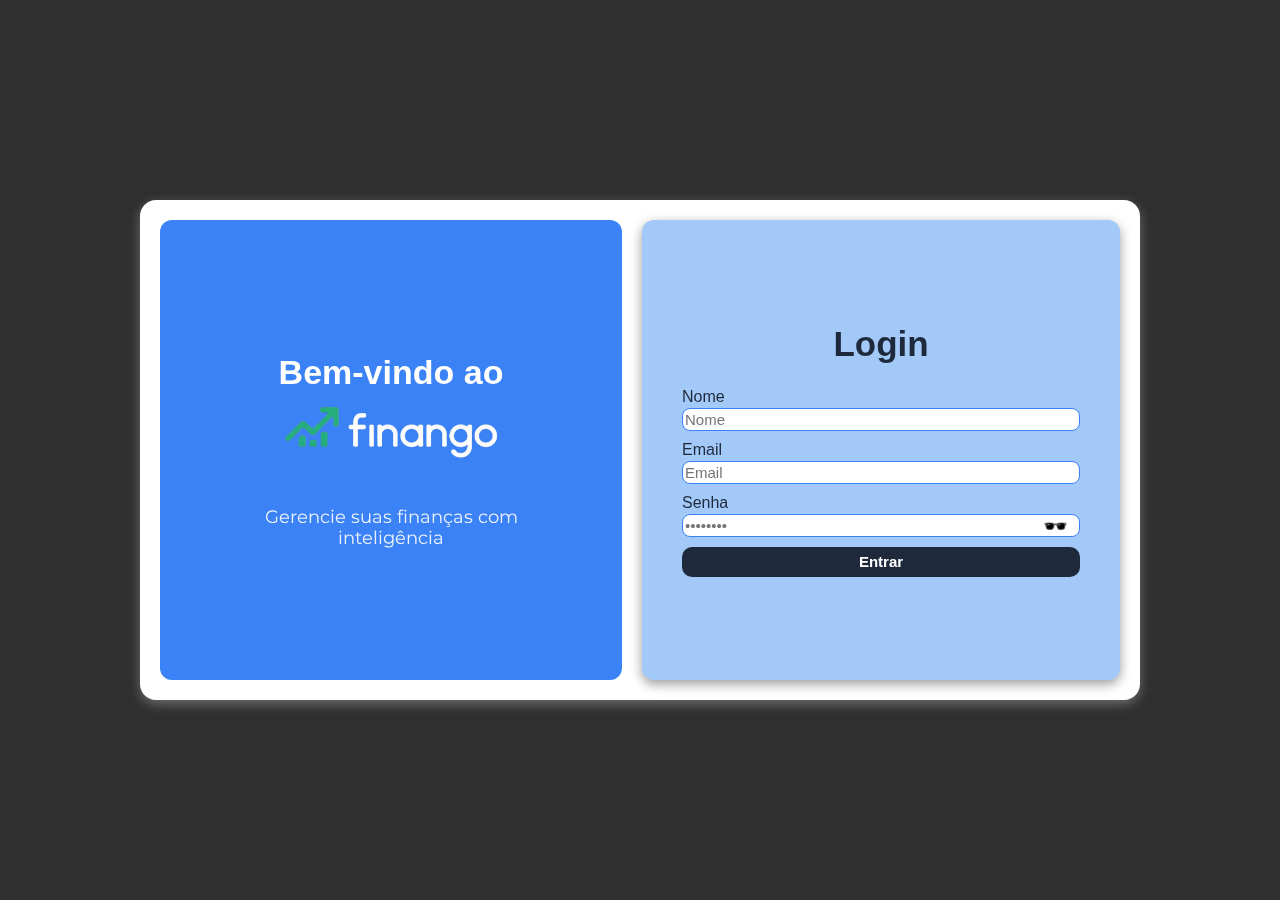
<file: index.html>
<!DOCTYPE html>
<html lang="pt-BR">
<head>
  <meta charset="UTF-8">
  <meta name="viewport" content="width=device-width, initial-scale=1.0">
  <link rel="stylesheet" href="css/style.css">

  <link href="https://cdn.jsdelivr.net/npm/aos@2.3.4/dist/aos.css" rel="stylesheet" />
  
  <link rel="preconnect" href="https://fonts.googleapis.com">
<link rel="preconnect" href="https://fonts.gstatic.com" crossorigin>
<link href="https://fonts.googleapis.com/css2?family=Montserrat&display=swap" rel="stylesheet">

  <title>Login | finango</title>
  
</head>
<body>
  <div class="container" data-aos="zoom-in" data-aos-duration="1500">
    <div class="painel">
      <h1>Bem-vindo ao <span><img src="assets/finango - logo.png" alt="" class="logo"></span></h1>
      <p>Gerencie suas finanças com inteligência</p>
    </div>

    <div class="login-form">
      <h2>Login</h2>
      <form id="loginForm">
        <label for="name">Nome</label>
        <input type="text" id="name" placeholder="Nome" required>

        <label for="email">Email</label>
        <input type="email" id="email" placeholder="Email" required>

        <label for="password">Senha</label>
        <div class="password-container">
          <input type="password" id="password" placeholder="••••••••" required>
          <span id="togglePassword" onclick="passwordVisibility()">🕶️</span>
        </div>

        <button type="submit" id="btn-login">Entrar</button>
      </form>
    </div>
  </div>

  <script src="js/script.js"></script>
  <script src="https://cdn.jsdelivr.net/npm/aos@2.3.4/dist/aos.js"></script>
<script>
  AOS.init();
</script>
</body>

</html>
</file>
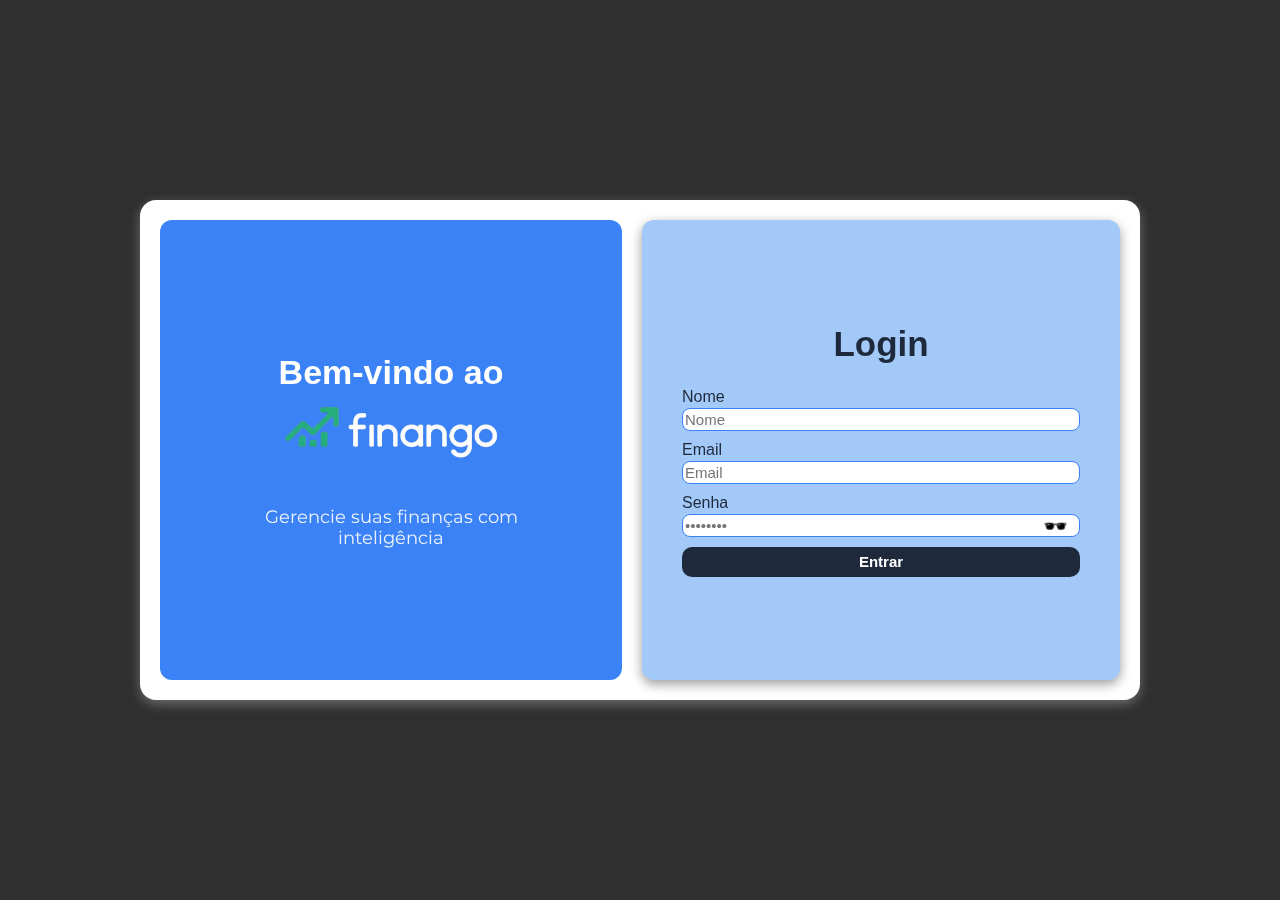
<file: educfinanceira.html>
<!DOCTYPE html>
<html lang="en">
<head>
  <meta charset="UTF-8">
  <meta name="viewport" content="width=device-width, initial-scale=1.0">

  <link rel="stylesheet" href="css/educfinanceira.css">

  <link rel="preconnect" href="https://fonts.googleapis.com">
<link rel="preconnect" href="https://fonts.gstatic.com" crossorigin>
<link href="https://fonts.googleapis.com/css2?family=Montserrat&display=swap" rel="stylesheet">

  <link href="https://cdn.jsdelivr.net/npm/aos@2.3.4/dist/aos.css" rel="stylesheet" />

  <title>Educ. Financeira | finango</title>
</head>
<body>
  <header data-aos="fade-down" data-aos-duration="1300">
    <h1>Educação Financeira</h1>

    <button class="voltar-inicio" id="voltarInicio">
      <svg xmlns="http://www.w3.org/2000/svg" class="voltar-icon" viewBox="0 0 24 24" fill="none" stroke="currentColor" stroke-width="2" stroke-linecap="round" stroke-linejoin="round">
        <path d="M9 21H5a2 2 0 0 1-2-2V5a2 2 0 0 1 2-2h4"/>
        <polyline points="16 17 21 12 16 7"/>
        <line x1="21" y1="12" x2="9" y2="12"/>
      </svg>
    </button>
  </header>
  <section>
    <div class="container">
      <div class="cards" data-aos="zoom-in" data-aos-duration="1300">
        <h3>Orçamento Pessoal</h3>
        <p>Aprenda a organizar receitas e despesas para controlar melhor suas finanças</p>
        <button onclick="verConteudo('orcamento')">Leia mais</button>
      </div>
      <div class="cards" data-aos="zoom-in" data-aos-duration="1300" data-aos-delay="100">
        <h3>Reserva de Emergência</h3>
        <p>Descubra a importância de ter um fundo para imprevistos</p>
        <button onclick="verConteudo('reserva')">Leia mais</button>
      </div>
      <div class="cards" data-aos="zoom-in" data-aos-duration="1300" data-aos-delay="200">
        <h3>Organização de Dívidas</h3>
        <p>Saia do vermelho com estratégias eficazes de controle</p>
        <button onclick="verConteudo('organizacao')">Leia mais</button>
      </div>
      <div class="cards" data-aos="zoom-in" data-aos-duration="1300" data-aos-delay="300">
        <h3>Gastos Fixos vs. Variáveis</h3>
        <p>Entenda como equilibrar e controlar diferentes tipos de despesas</p>
        <button onclick="verConteudo('gastos')">Leia mais</button>
      </div>
      <div class="cards" data-aos="zoom-in" data-aos-duration="1300" data-aos-delay="400">
        <h3>Investimentos Iniciais</h3>
        <p>Descubra como começar a investir com pouco dinheiro</p>
        <button onclick="verConteudo('investimentos')">Leia mais</button>
      </div>
      <div class="cards" data-aos="zoom-in" data-aos-duration="1300" data-aos-delay="500">
        <h3>Educação Financeira Comportamental</h3>
        <p>Identifique como emoções influenciam suas decisões financeiras</p>
        <button onclick="verConteudo('educfinan')">Leia mais</button>
      </div>
      <div class="cards" data-aos="zoom-in" data-aos-duration="1300" data-aos-delay="600">
        <h3>Planejamento de Metas</h3>
        <p>Transforme objetivos em planos concretos e alcançáveis</p>
        <button onclick="verConteudo('planejamento')">Leia mais</button>
      </div>
      <div class="cards" data-aos="zoom-in" data-aos-duration="1300" data-aos-delay="700">
        <h3>Renda Extra</h3>
        <p>Veja formas práticas de complementar sua renda mensal</p>
        <button onclick="verConteudo('renda')">Leia mais</button>
      </div>
    </div>
  </section>


  <script src="js/educfinanceira.js"></script>

        <script src="js/finango.js"></script>
  <script src="https://cdn.jsdelivr.net/npm/aos@2.3.4/dist/aos.js"></script>
<script>
  AOS.init();
</script>
</body>
</html>
</file>
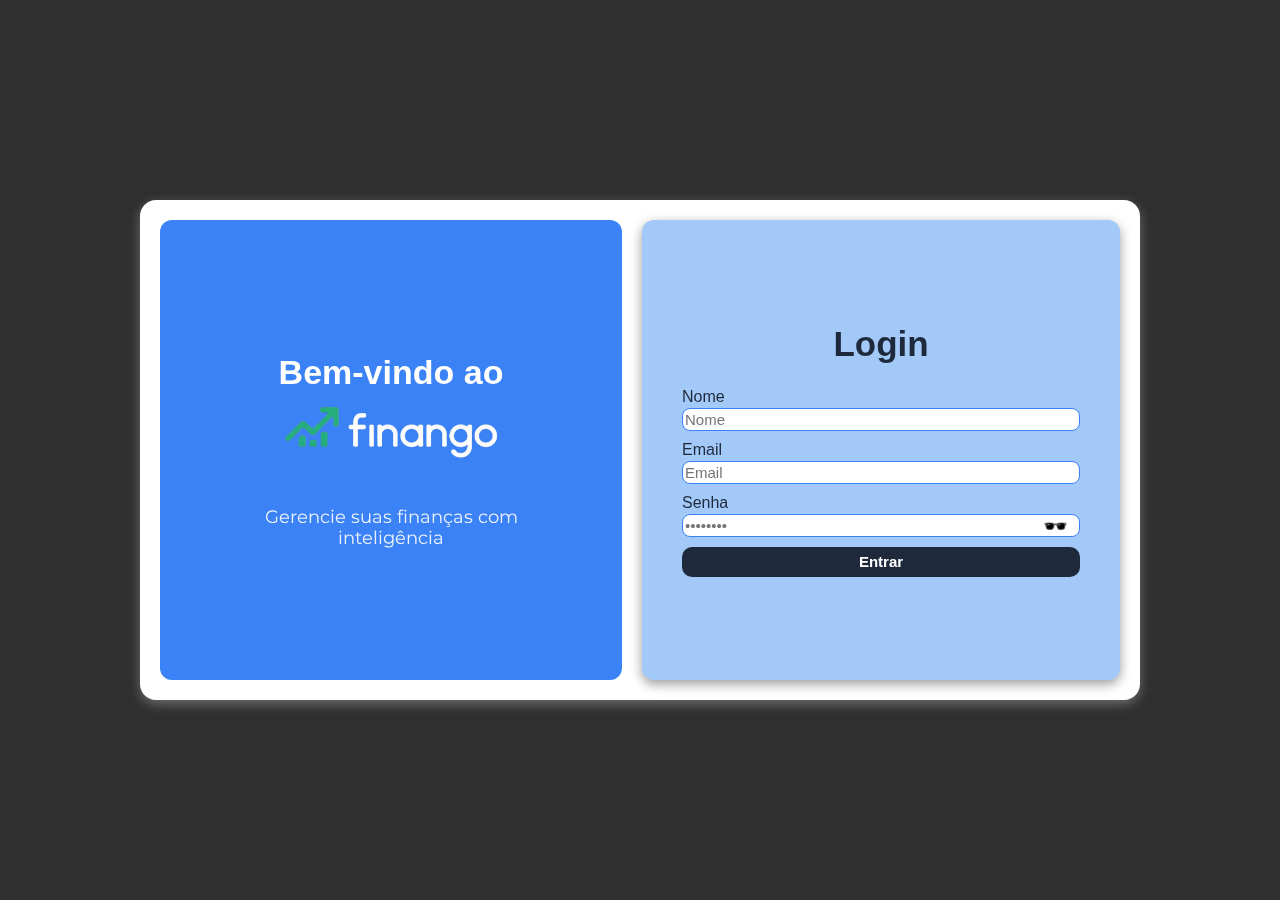
<file: finango.html>
<!DOCTYPE html>
<html lang="pt-BR">
<head>
 <meta charset="UTF-8" />
 <meta name="viewport" content="width=device-width, initial-scale=1" />
 <title>finango</title>

 <link rel="stylesheet" href="../css/finango.css">

 <link rel="stylesheet" href="https://cdnjs.cloudflare.com/ajax/libs/font-awesome/6.5.0/css/all.min.css">

 <link rel="preconnect" href="https://fonts.googleapis.com">
 <link rel="preconnect" href="https://fonts.gstatic.com" crossorigin>
 <link href="https://fonts.googleapis.com/css2?family=Montserrat&display=swap" rel="stylesheet">
 <link href="https://fonts.googleapis.com/css2?family=Kanit&display=swap" rel="stylesheet">
</head>
<body class="blur-content">
  
    <div class="mensagem">
      <h2>🚧 Sistema em desenvolvimento</h2>
      <p>Ainda estamos trabalhando nesta parte do sistema. Em breve, mais funcionalidades estarão disponíveis.</p>
    </div> 
  
  <header>
    <div class="hamburger" id="hamburger">
      <span></span>
      <span></span>
      <span></span>
    </div>
    <img src="/assets/finango - logo.png" alt="" class="logo-header">

    <button id="logout" class="logout">
      <svg xmlns="http://www.w3.org/2000/svg" class="logout-icon" viewBox="0 0 24 24" fill="none" stroke="currentColor" stroke-width="2" stroke-linecap="round" stroke-linejoin="round">
        <path d="M9 21H5a2 2 0 0 1-2-2V5a2 2 0 0 1 2-2h4"/>
        <polyline points="16 17 21 12 16 7"/>
        <line x1="21" y1="12" x2="9" y2="12"/>
      </svg>
    </button>
  </header>

  <nav id="menu" class="menu hidden" aria-hidden="true">
    <ul>
       <li><a href="finango.html"><i class="fas fa-home"></i> Início</a></li>
       <li><a href="transacoes.html"><i class="fas fa-wallet"></i> Transações</a></li>
       <li><a href="#"><i class="fas fa-bullseye"></i> Metas</a></li>
       <li><a href="#"><i class="fas fa-calendar-alt"></i> Planejamentos</a></li>
       <li><a href="#"><i class="fas fa-chart-pie"></i> Relatórios</a></li>
       <li><a href="#"><i class="fas fa-lightbulb"></i> Educação Financeira</a></li>
       <li><a href="#"><i class="fas fa-cogs"></i> Configurações</a></li>
    </ul>
  </nav>

  <main>
    <section class="welcome">
      <h2>Bem-vindo ao <span><img src="/assets/finango - logo.png" alt="finango" class="logo-welcome"></span></h2>
      <p>Organize suas finanças, controle seus gastos e alcance suas metas</p>
      <a href="transacoes.html" class="btn-welcome">Começar</a>
    </section>
  </main>

  <script src="../js/finango.js"></script>
</body>
</html>
</file>
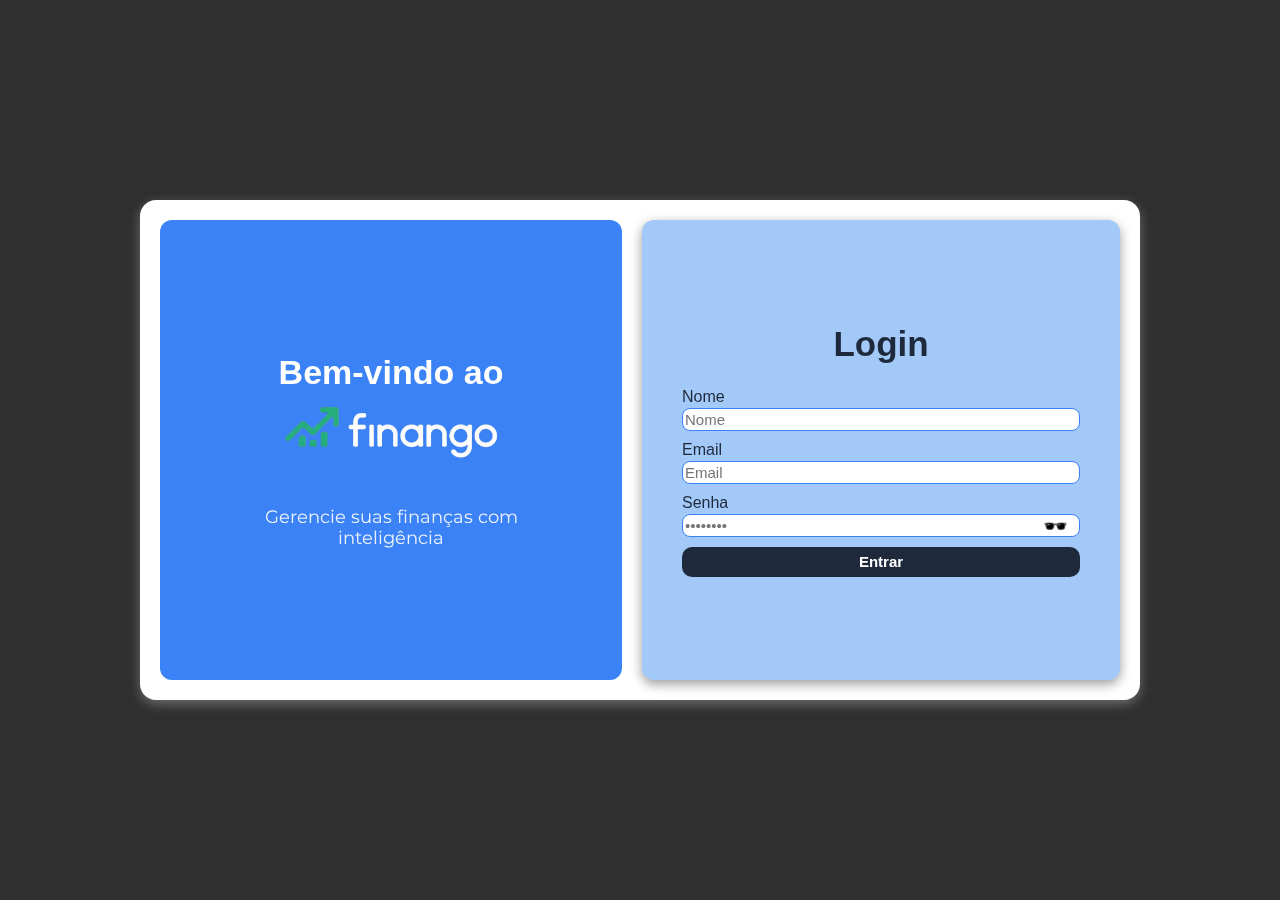
<file: metas.html>
<!DOCTYPE html>
<html lang="en">
<head>
  <meta charset="UTF-8">
  <meta name="viewport" content="width=device-width, initial-scale=1.0">

  <link rel="stylesheet" href="css/metas.css">
  
  <link href="https://cdn.jsdelivr.net/npm/aos@2.3.4/dist/aos.css" rel="stylesheet" />

  <title>Metas | finango</title>
</head>
<body>
  <header data-aos="fade-down" data-aos-duration="1300">
    <h1>Minhas Metas</h1>

    <button class="voltar-inicio" id="voltarInicio">
      <svg xmlns="http://www.w3.org/2000/svg" class="voltar-icon" viewBox="0 0 24 24" fill="none" stroke="currentColor" stroke-width="2" stroke-linecap="round" stroke-linejoin="round">
        <path d="M9 21H5a2 2 0 0 1-2-2V5a2 2 0 0 1 2-2h4"/>
        <polyline points="16 17 21 12 16 7"/>
        <line x1="21" y1="12" x2="9" y2="12"/>
      </svg>
    </button>
  </header>
  <main>
    <section class="metas" data-aos="zoom-out" data-aos-duration="1500">
      <h3>Criar nova meta</h3>

      <input type="text" id="nameMeta" placeholder="Nome da meta" required>
      <input type="date" id="dataMeta" placeholder="Data">
      <input type="number" id="valorMeta" placeholder="Valor da meta" required>
      <button onclick="criarMeta()" class="button">Criar Meta</button>

      <div id="metaExibir"> 
        <h3 id="tituloMeta"></h3>
        <p><strong>Valor total: </strong>R$ <span id="valorTotal"></span></p>
        <p><strong>Data limite: </strong><span id="dataLimite"></span></p>
        <p><strong>Valor guardado: </strong>R$ <span id="valorPoupado">0</span></p>
        <p><strong>Valor restante: </strong>R$ <span id="valorResta"></span></p>
        <p><strong>Porcentagem: </strong><span id="porcentagem"></span></p>

        <input type="number" id="valorContribuir" placeholder="Valor da contribuição">
        <button onclick="contribuirValorMeta()" class="button">Contribuir</button>
      </div>

      <div id="alerta">
        <span id="alertaMensagem">Saldo insuficiente!</span>
        <a href="transacoes.html">
          <button class="button">Ver saldo</button>
        </a>
        <button onclick="fecharAlerta()" class="button">Fechar</button>
      </div>
    </section>
  </main>

  <script src="js/transacoes.js"></script>
  <script src="js/metas.js"></script>

      <script src="js/finango.js"></script>
  <script src="https://cdn.jsdelivr.net/npm/aos@2.3.4/dist/aos.js"></script>
<script>
  AOS.init();
</script>
</body>
</html>
</file>
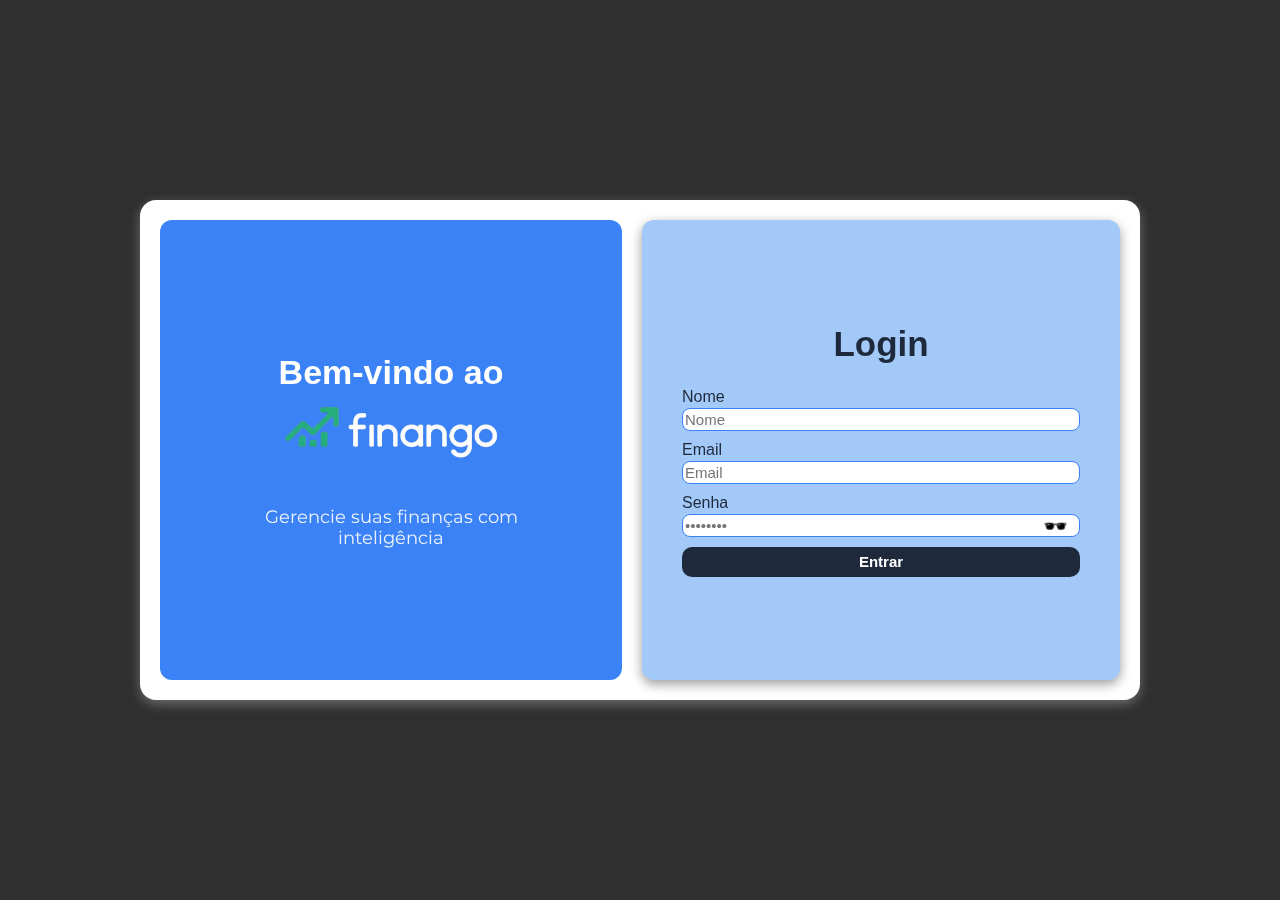
<file: transacoes.html>
<!DOCTYPE html>
<html lang="en">
<head>
  <meta charset="UTF-8">
  <meta name="viewport" content="width=device-width, initial-scale=1.0">

  <link rel="stylesheet" href="css/transacoes.css">

   <link href="https://cdn.jsdelivr.net/npm/aos@2.3.4/dist/aos.css" rel="stylesheet" />

  <title>Transações | finango</title>
</head>
<body>
  <header data-aos="fade-down" data-aos-duration="1300">
    <h1>Minhas Transações</h1>

    <button class="voltar-inicio" id="voltarInicio">
      <svg xmlns="http://www.w3.org/2000/svg" class="voltar-icon" viewBox="0 0 24 24" fill="none" stroke="currentColor" stroke-width="2" stroke-linecap="round" stroke-linejoin="round">
        <path d="M9 21H5a2 2 0 0 1-2-2V5a2 2 0 0 1 2-2h4"/>
        <polyline points="16 17 21 12 16 7"/>
        <line x1="21" y1="12" x2="9" y2="12"/>
      </svg>
    </button>
  </header>

  <main >
    <section class="valores" data-aos="zoom-in" data-aos-duration="1300">
      <div class="caixa entrada">
        <h3>Entrada</h3>
        <p id="entrada-valor">R$ 0,00</p>
      </div>

      <div class="caixa saida">
        <h3>Saída</h3>
        <p id="saida-valor" >R$ 0,00</p>
      </div>

      <div class="caixa saldo">
        <h3>Saldo</h3>
        <p id="saldo-valor">R$ 0,00</p>
      </div>
    </section>

    <section class="botoesES"  data-aos="zoom-in" data-aos-duration="1500" data-aos-delay="100">
      <button onclick="adicionarValor()" class="button btn-entrada">+ Adicionar Valor</button>
      <button onclick="removerValor()" class="button btn-saida" >- Remover Valor</button>
    </section>

    <section class="lista-transacoes" data-aos="fade-right" data-aos-duration="1300">
      <h2>Histórico</h2>
      <ul id="listaTransacoes">

      </ul>
    </section>
  </main>


  <script src="js/transacoes.js"></script>

    <script src="js/finango.js"></script>
  <script src="https://cdn.jsdelivr.net/npm/aos@2.3.4/dist/aos.js"></script>
<script>
  AOS.init();
</script>
</body>
</html>
</file>
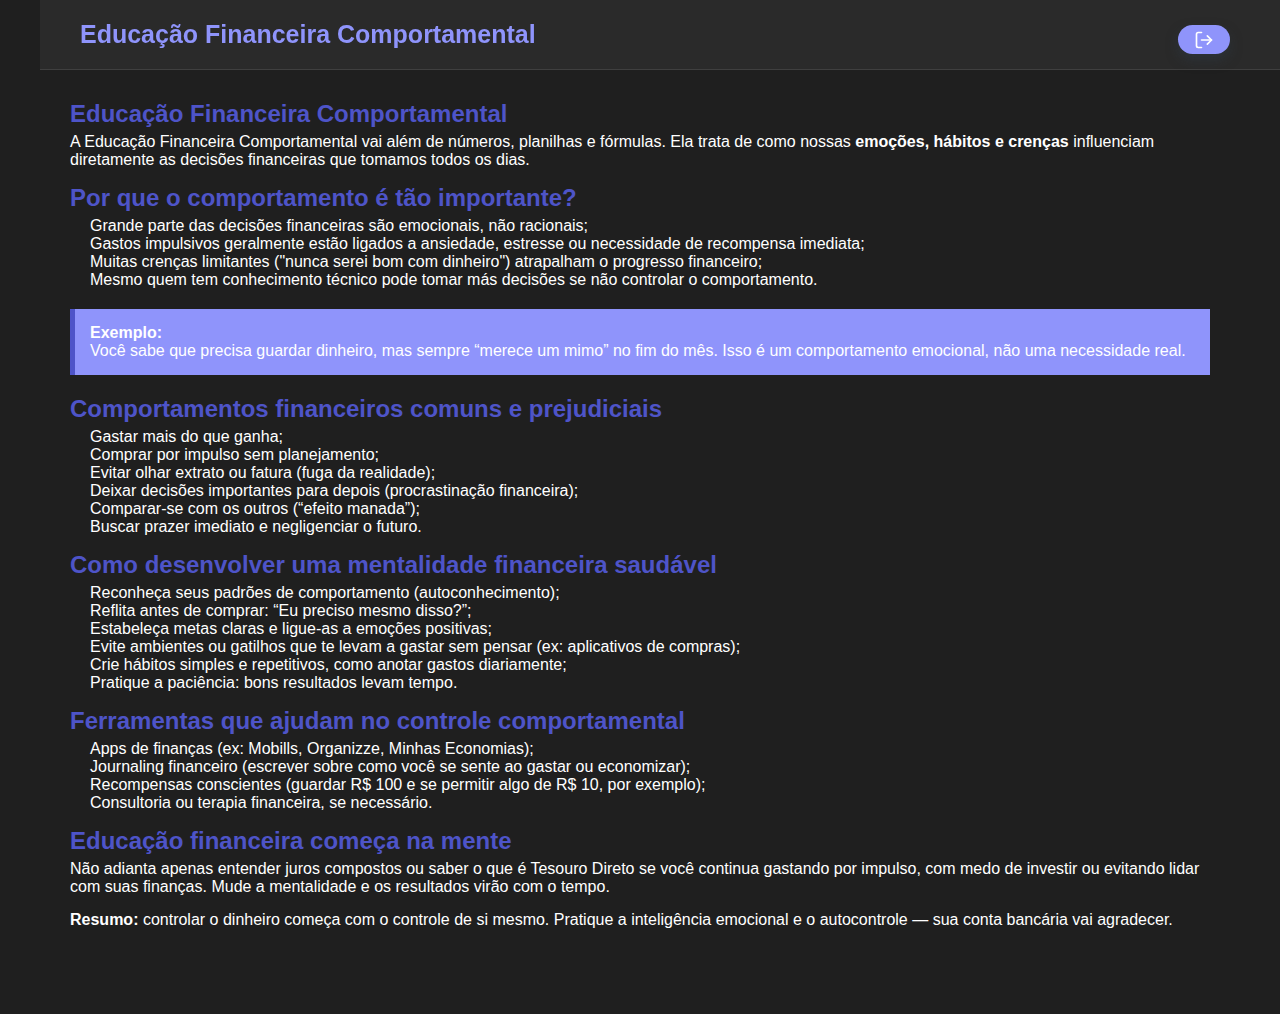
<file: html/ef.html>
<!DOCTYPE html>
<html lang="en">
<head>
  <meta charset="UTF-8">
  <meta name="viewport" content="width=device-width, initial-scale=1.0">
  <link rel="stylesheet" href="../styles/ef.css">
  <title>Educação Financeira Comportamental | finango</title>
</head>
<body>
  <header>
    <h1>Educação Financeira Comportamental</h1>

    <button class="voltar-inicio" id="voltarInicio">
      <svg xmlns="http://www.w3.org/2000/svg" class="voltar-icon" viewBox="0 0 24 24" fill="none" stroke="currentColor" stroke-width="2" stroke-linecap="round" stroke-linejoin="round">
        <path d="M9 21H5a2 2 0 0 1-2-2V5a2 2 0 0 1 2-2h4"/>
        <polyline points="16 17 21 12 16 7"/>
        <line x1="21" y1="12" x2="9" y2="12"/>
      </svg>
  </header>

  <section>
    <div class="container">
        <h2>Educação Financeira Comportamental</h2>

        <p>
            A Educação Financeira Comportamental vai além de números, planilhas e fórmulas. Ela trata de como nossas <strong>emoções, hábitos e crenças</strong> influenciam diretamente as decisões financeiras que tomamos todos os dias.
        </p>

        <h2>Por que o comportamento é tão importante?</h2>
        <ul>
            <li>Grande parte das decisões financeiras são emocionais, não racionais;</li>
            <li>Gastos impulsivos geralmente estão ligados a ansiedade, estresse ou necessidade de recompensa imediata;</li>
            <li>Muitas crenças limitantes ("nunca serei bom com dinheiro") atrapalham o progresso financeiro;</li>
            <li>Mesmo quem tem conhecimento técnico pode tomar más decisões se não controlar o comportamento.</li>
        </ul>

        <div class="destaque">
            <strong>Exemplo:</strong><br>
            Você sabe que precisa guardar dinheiro, mas sempre “merece um mimo” no fim do mês. Isso é um comportamento emocional, não uma necessidade real.
        </div>

        <h2>Comportamentos financeiros comuns e prejudiciais</h2>
        <ul>
            <li>Gastar mais do que ganha;</li>
            <li>Comprar por impulso sem planejamento;</li>
            <li>Evitar olhar extrato ou fatura (fuga da realidade);</li>
            <li>Deixar decisões importantes para depois (procrastinação financeira);</li>
            <li>Comparar-se com os outros (“efeito manada”);</li>
            <li>Buscar prazer imediato e negligenciar o futuro.</li>
        </ul>

        <h2>Como desenvolver uma mentalidade financeira saudável</h2>
        <ul>
            <li>Reconheça seus padrões de comportamento (autoconhecimento);</li>
            <li>Reflita antes de comprar: “Eu preciso mesmo disso?”;</li>
            <li>Estabeleça metas claras e ligue-as a emoções positivas;</li>
            <li>Evite ambientes ou gatilhos que te levam a gastar sem pensar (ex: aplicativos de compras);</li>
            <li>Crie hábitos simples e repetitivos, como anotar gastos diariamente;</li>
            <li>Pratique a paciência: bons resultados levam tempo.</li>
        </ul>

        <h2>Ferramentas que ajudam no controle comportamental</h2>
        <ul>
            <li>Apps de finanças (ex: Mobills, Organizze, Minhas Economias);</li>
            <li>Journaling financeiro (escrever sobre como você se sente ao gastar ou economizar);</li>
            <li>Recompensas conscientes (guardar R$ 100 e se permitir algo de R$ 10, por exemplo);</li>
            <li>Consultoria ou terapia financeira, se necessário.</li>
        </ul>

        <h2>Educação financeira começa na mente</h2>
        <p>
            Não adianta apenas entender juros compostos ou saber o que é Tesouro Direto se você continua gastando por impulso, com medo de investir ou evitando lidar com suas finanças. Mude a mentalidade e os resultados virão com o tempo.
        </p>

        <p><strong>Resumo:</strong> controlar o dinheiro começa com o controle de si mesmo. Pratique a inteligência emocional e o autocontrole — sua conta bancária vai agradecer.</p>
    </div>
  </section>

  <script src="../scripts/ef.js"></script>
</body>
</html>
</file>
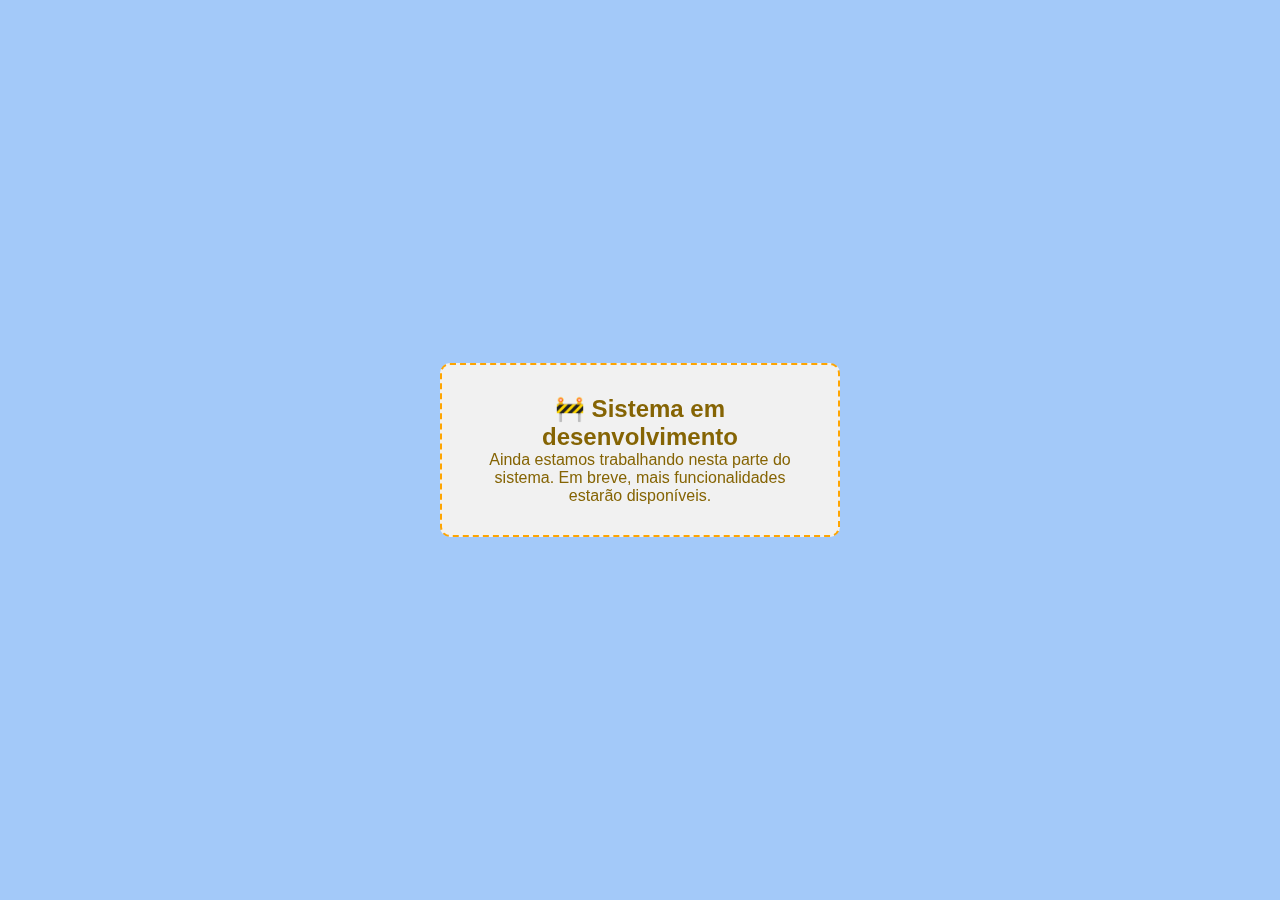
<file: html/finango.html>
<!DOCTYPE html>
<html lang="pt-BR">
<head>
  <meta charset="UTF-8">
  <meta name="viewport" content="width=device-width, initial-scale=1.0">
  <link rel="stylesheet" href="../css/finango.css">
  <title>finango</title>
</head>
<body>
   <div class="mensagem">
        <h2>🚧 Sistema em desenvolvimento</h2>
        <p>Ainda estamos trabalhando nesta parte do sistema. Em breve, mais funcionalidades estarão disponíveis.</p>
    </div>
</body>
</html>
</file>
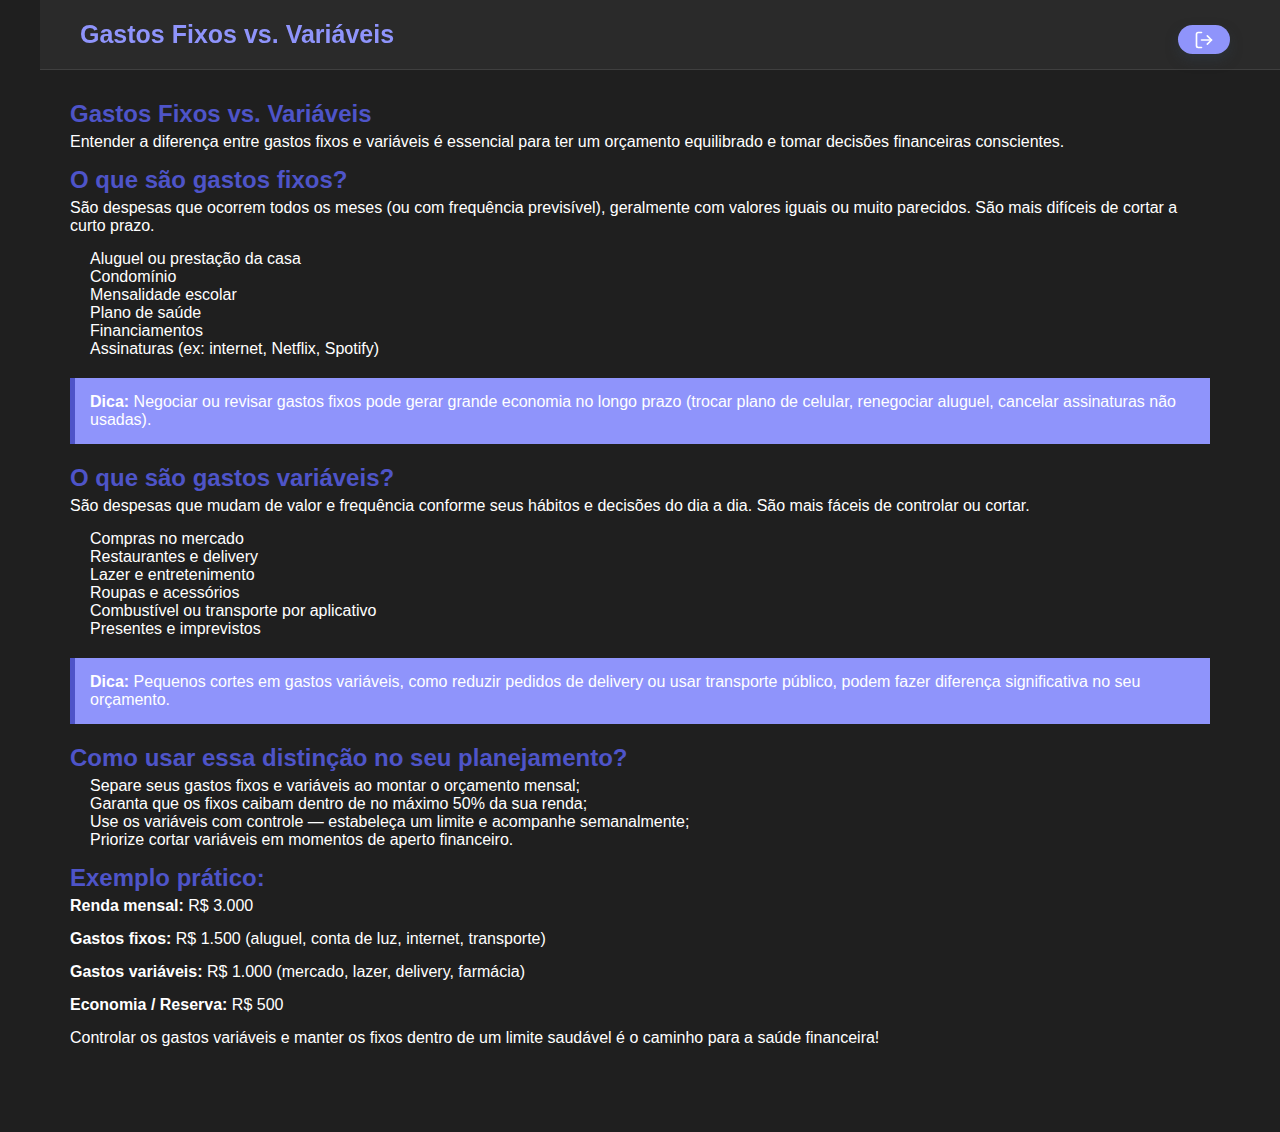
<file: html/gastos.html>
<!DOCTYPE html>
<html lang="en">
<head>
  <meta charset="UTF-8">
  <meta name="viewport" content="width=device-width, initial-scale=1.0">
  <link rel="stylesheet" href="../styles/gastos.css">
  <title>Gastos | finango</title>
</head>
<body>
  <header>
    <h1>Gastos Fixos vs. Variáveis</h1>

    <button class="voltar-inicio" id="voltarInicio">
      <svg xmlns="http://www.w3.org/2000/svg" class="voltar-icon" viewBox="0 0 24 24" fill="none" stroke="currentColor" stroke-width="2" stroke-linecap="round" stroke-linejoin="round">
        <path d="M9 21H5a2 2 0 0 1-2-2V5a2 2 0 0 1 2-2h4"/>
        <polyline points="16 17 21 12 16 7"/>
        <line x1="21" y1="12" x2="9" y2="12"/>
      </svg>
  </header>

  <section>
    <div class="container">
        <h2>Gastos Fixos vs. Variáveis</h2>

        <p>Entender a diferença entre gastos fixos e variáveis é essencial para ter um orçamento equilibrado e tomar decisões financeiras conscientes.</p>

        <h2>O que são gastos fixos?</h2>
        <p>
            São despesas que ocorrem todos os meses (ou com frequência previsível), geralmente com valores iguais ou muito parecidos. São mais difíceis de cortar a curto prazo.
        </p>

        <ul>
            <li>Aluguel ou prestação da casa</li>
            <li>Condomínio</li>
            <li>Mensalidade escolar</li>
            <li>Plano de saúde</li>
            <li>Financiamentos</li>
            <li>Assinaturas (ex: internet, Netflix, Spotify)</li>
        </ul>

        <div class="destaque">
            <strong>Dica:</strong> Negociar ou revisar gastos fixos pode gerar grande economia no longo prazo (trocar plano de celular, renegociar aluguel, cancelar assinaturas não usadas).
        </div>

        <h2>O que são gastos variáveis?</h2>
        <p>
            São despesas que mudam de valor e frequência conforme seus hábitos e decisões do dia a dia. São mais fáceis de controlar ou cortar.
        </p>

        <ul>
            <li>Compras no mercado</li>
            <li>Restaurantes e delivery</li>
            <li>Lazer e entretenimento</li>
            <li>Roupas e acessórios</li>
            <li>Combustível ou transporte por aplicativo</li>
            <li>Presentes e imprevistos</li>
        </ul>

        <div class="destaque">
            <strong>Dica:</strong> Pequenos cortes em gastos variáveis, como reduzir pedidos de delivery ou usar transporte público, podem fazer diferença significativa no seu orçamento.
        </div>

        <h2>Como usar essa distinção no seu planejamento?</h2>
        <ul>
            <li>Separe seus gastos fixos e variáveis ao montar o orçamento mensal;</li>
            <li>Garanta que os fixos caibam dentro de no máximo 50% da sua renda;</li>
            <li>Use os variáveis com controle — estabeleça um limite e acompanhe semanalmente;</li>
            <li>Priorize cortar variáveis em momentos de aperto financeiro.</li>
        </ul>

        <h2>Exemplo prático:</h2>
        <p><strong>Renda mensal:</strong> R$ 3.000</p>
        <p><strong>Gastos fixos:</strong> R$ 1.500 (aluguel, conta de luz, internet, transporte)</p>
        <p><strong>Gastos variáveis:</strong> R$ 1.000 (mercado, lazer, delivery, farmácia)</p>
        <p><strong>Economia / Reserva:</strong> R$ 500</p>

        <p>Controlar os gastos variáveis e manter os fixos dentro de um limite saudável é o caminho para a saúde financeira!</p>
    </div>

  </section>

  <script src="../scripts/gastos.js"></script>
</body>
</html>
</file>
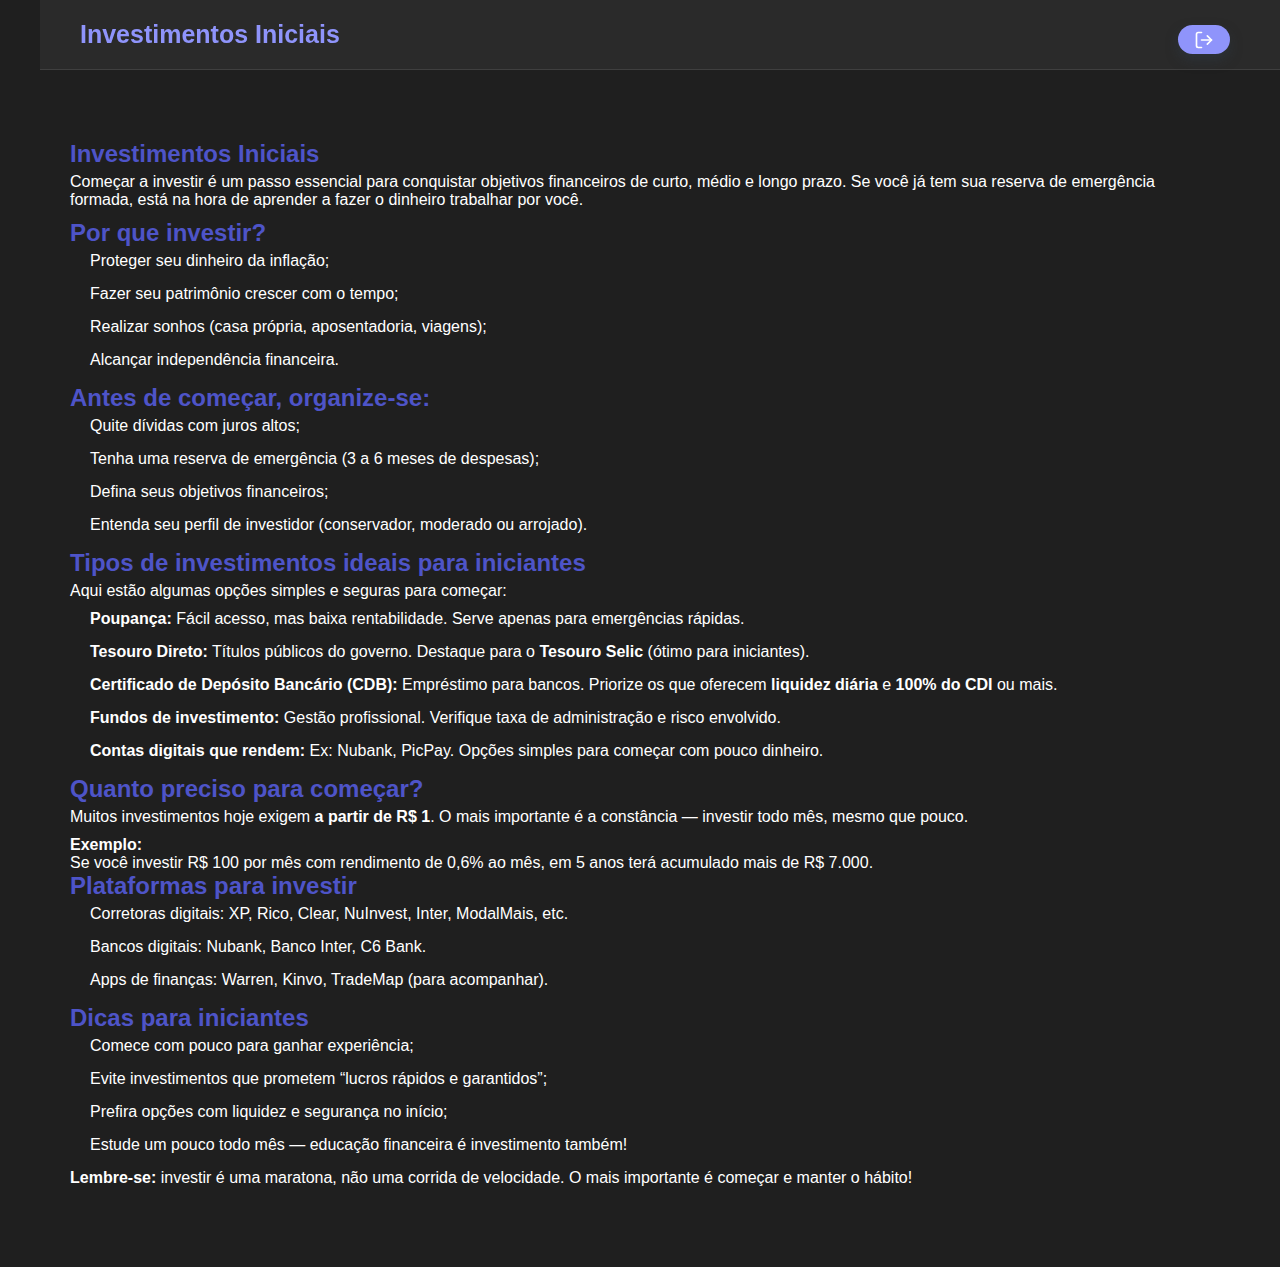
<file: html/investimentos.html>
<!DOCTYPE html>
<html lang="pt-BR">
<head>
  <meta charset="UTF-8">
  <meta name="viewport" content="width=device-width, initial-scale=1.0">
  <link rel="stylesheet" href="../styles/investimentos.css">
  <title>Investimentos Iniciais | finango</title>
</head>
<body>
  <header>
    <h1>Investimentos Iniciais</h1>

    <button class="voltar-inicio" id="voltarInicio">
      <svg xmlns="http://www.w3.org/2000/svg" class="voltar-icon" viewBox="0 0 24 24" fill="none" stroke="currentColor" stroke-width="2" stroke-linecap="round" stroke-linejoin="round">
        <path d="M9 21H5a2 2 0 0 1-2-2V5a2 2 0 0 1 2-2h4"/>
        <polyline points="16 17 21 12 16 7"/>
        <line x1="21" y1="12" x2="9" y2="12"/>
      </svg>
  </header>
  <section>
    <div class="container">
        <h2>Investimentos Iniciais</h2>
        <p>
            Começar a investir é um passo essencial para conquistar objetivos financeiros de curto, médio e longo prazo. Se você já tem sua reserva de emergência formada, está na hora de aprender a fazer o dinheiro trabalhar por você.
        </p>

        <h2>Por que investir?</h2>
        <ul>
            <li>Proteger seu dinheiro da inflação;</li>
            <li>Fazer seu patrimônio crescer com o tempo;</li>
            <li>Realizar sonhos (casa própria, aposentadoria, viagens);</li>
            <li>Alcançar independência financeira.</li>
        </ul>

        <h2>Antes de começar, organize-se:</h2>
        <ul>
            <li>Quite dívidas com juros altos;</li>
            <li>Tenha uma reserva de emergência (3 a 6 meses de despesas);</li>
            <li>Defina seus objetivos financeiros;</li>
            <li>Entenda seu perfil de investidor (conservador, moderado ou arrojado).</li>
        </ul>

        <h2>Tipos de investimentos ideais para iniciantes</h2>
        <p>Aqui estão algumas opções simples e seguras para começar:</p>

        <ul>
            <li><strong>Poupança:</strong> Fácil acesso, mas baixa rentabilidade. Serve apenas para emergências rápidas.</li>
            <li><strong>Tesouro Direto:</strong> Títulos públicos do governo. Destaque para o <strong>Tesouro Selic</strong> (ótimo para iniciantes).</li>
            <li><strong>Certificado de Depósito Bancário (CDB):</strong> Empréstimo para bancos. Priorize os que oferecem <strong>liquidez diária</strong> e <strong>100% do CDI</strong> ou mais.</li>
            <li><strong>Fundos de investimento:</strong> Gestão profissional. Verifique taxa de administração e risco envolvido.</li>
            <li><strong>Contas digitais que rendem:</strong> Ex: Nubank, PicPay. Opções simples para começar com pouco dinheiro.</li>
        </ul>

        <h2>Quanto preciso para começar?</h2>
        <p>
            Muitos investimentos hoje exigem <strong>a partir de R$ 1</strong>. O mais importante é a constância — investir todo mês, mesmo que pouco.
        </p>

        <div class="box">
            <strong>Exemplo:</strong><br>
            Se você investir R$ 100 por mês com rendimento de 0,6% ao mês, em 5 anos terá acumulado mais de R$ 7.000.
        </div>

        <h2>Plataformas para investir</h2>
        <ul>
            <li>Corretoras digitais: XP, Rico, Clear, NuInvest, Inter, ModalMais, etc.</li>
            <li>Bancos digitais: Nubank, Banco Inter, C6 Bank.</li>
            <li>Apps de finanças: Warren, Kinvo, TradeMap (para acompanhar).</li>
        </ul>

        <h2>Dicas para iniciantes</h2>
        <ul>
            <li>Comece com pouco para ganhar experiência;</li>
            <li>Evite investimentos que prometem “lucros rápidos e garantidos”;</li>
            <li>Prefira opções com liquidez e segurança no início;</li>
            <li>Estude um pouco todo mês — educação financeira é investimento também!</li>
        </ul>

        <p><strong>Lembre-se:</strong> investir é uma maratona, não uma corrida de velocidade. O mais importante é começar e manter o hábito!</p>
    </div>
  </section>


  <script src="../scripts/investimentos.js"></script>
</body>
</html>
</file>
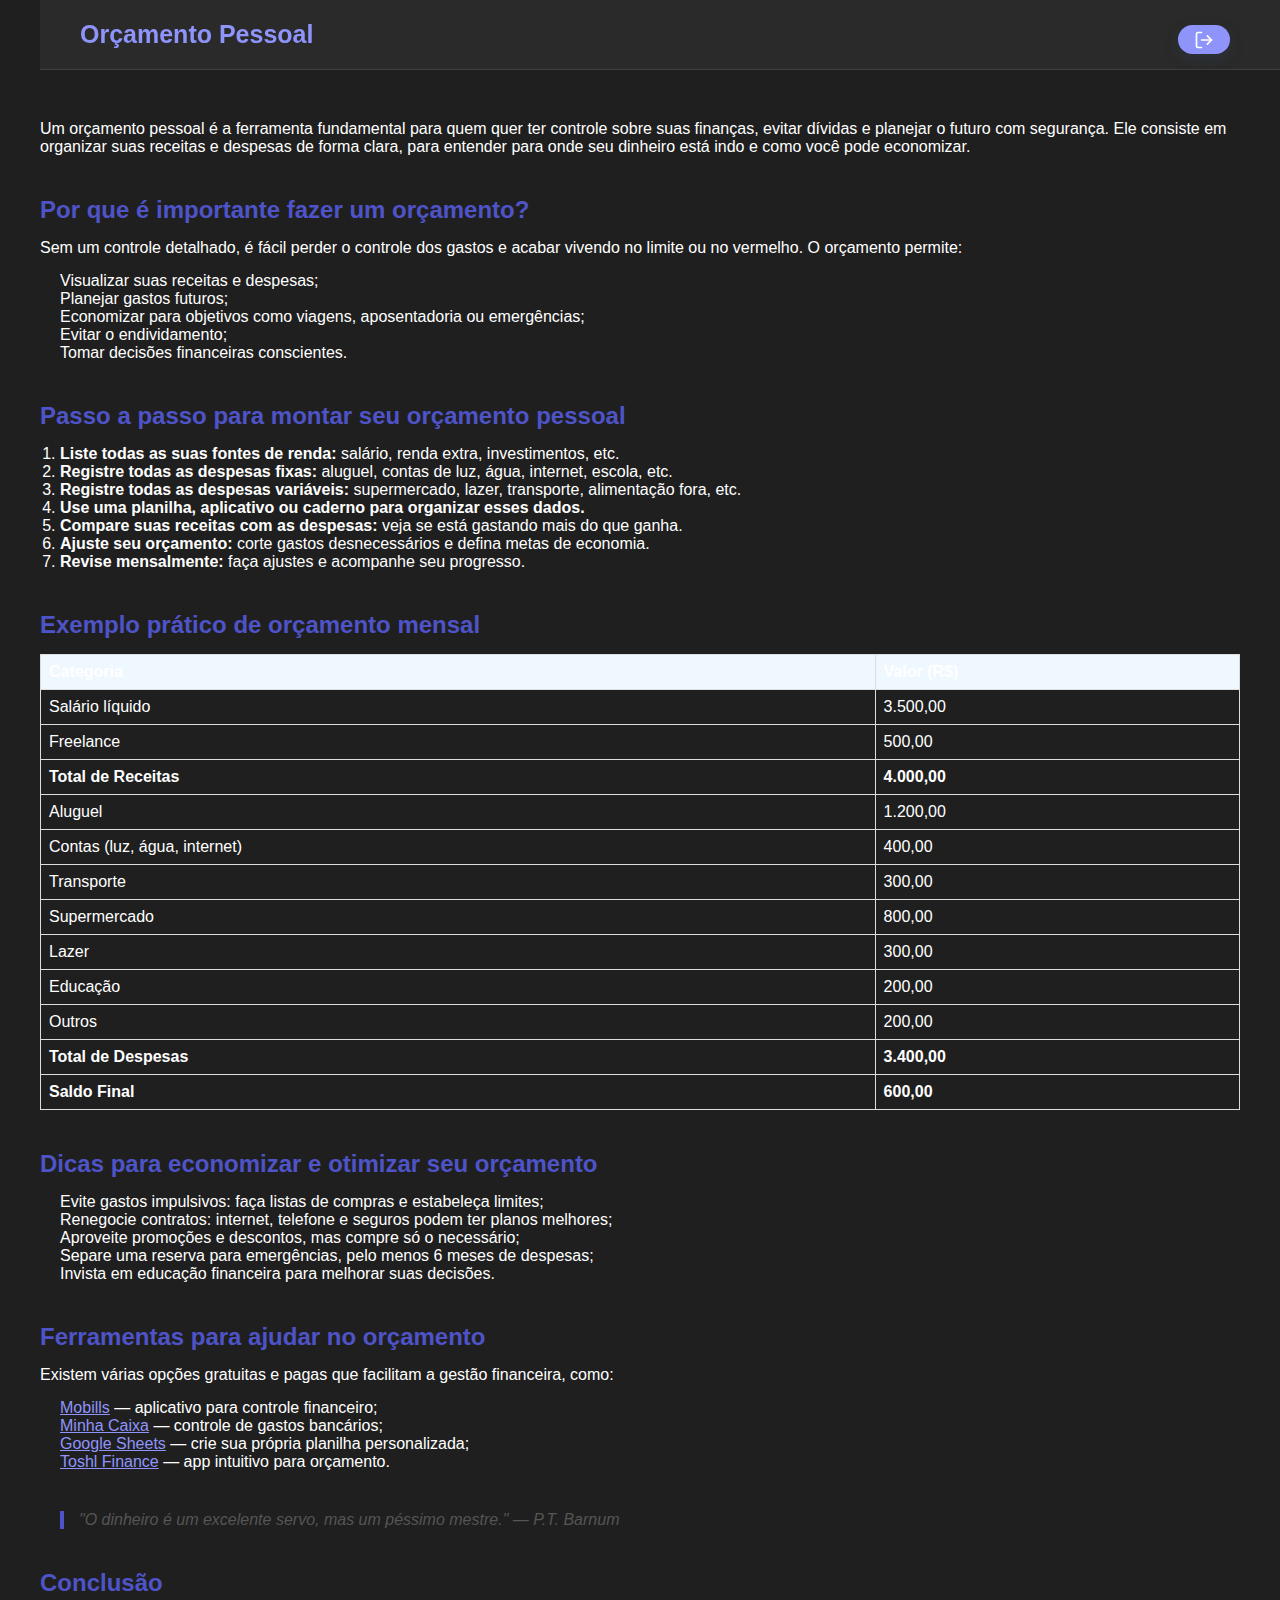
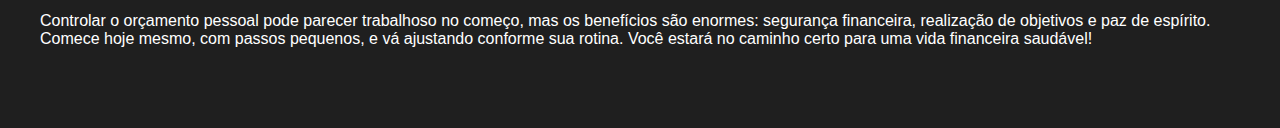
<file: html/orcamento.html>
<!DOCTYPE html>
<html lang="en">
<head>
  <meta charset="UTF-8">
  <meta name="viewport" content="width=device-width, initial-scale=1.0">
  <link rel="stylesheet" href="../styles/orcamento.css">
  <title>Orçamento Pessoal | finango</title>
</head>
<body>
  <header>
    <h1>Orçamento Pessoal</h1>

    <button class="voltar-inicio" id="voltarInicio">
      <svg xmlns="http://www.w3.org/2000/svg" class="voltar-icon" viewBox="0 0 24 24" fill="none" stroke="currentColor" stroke-width="2" stroke-linecap="round" stroke-linejoin="round">
        <path d="M9 21H5a2 2 0 0 1-2-2V5a2 2 0 0 1 2-2h4"/>
        <polyline points="16 17 21 12 16 7"/>
        <line x1="21" y1="12" x2="9" y2="12"/>
      </svg>
  </header>
  <section class="inicio">
    <p>Um orçamento pessoal é a ferramenta fundamental para quem quer ter controle sobre suas finanças, evitar dívidas e planejar o futuro com segurança. Ele consiste em organizar suas receitas e despesas de forma clara, para entender para onde seu dinheiro está indo e como você pode economizar.</p>
  </section>

  <section>
    <h2>Por que é importante fazer um orçamento?</h2>
    <p>Sem um controle detalhado, é fácil perder o controle dos gastos e acabar vivendo no limite ou no vermelho. O orçamento permite:</p>
    <ul>
      <li>Visualizar suas receitas e despesas;</li>
      <li>Planejar gastos futuros;</li>
      <li>Economizar para objetivos como viagens, aposentadoria ou emergências;</li>
      <li>Evitar o endividamento;</li>
      <li>Tomar decisões financeiras conscientes.</li>
    </ul>
  </section>

  <section>
    <h2>Passo a passo para montar seu orçamento pessoal</h2>
    <ol>
      <li><strong>Liste todas as suas fontes de renda:</strong> salário, renda extra, investimentos, etc.</li>
      <li><strong>Registre todas as despesas fixas:</strong> aluguel, contas de luz, água, internet, escola, etc.</li>
      <li><strong>Registre todas as despesas variáveis:</strong> supermercado, lazer, transporte, alimentação fora, etc.</li>
      <li><strong>Use uma planilha, aplicativo ou caderno para organizar esses dados.</strong></li>
      <li><strong>Compare suas receitas com as despesas:</strong> veja se está gastando mais do que ganha.</li>
      <li><strong>Ajuste seu orçamento:</strong> corte gastos desnecessários e defina metas de economia.</li>
      <li><strong>Revise mensalmente:</strong> faça ajustes e acompanhe seu progresso.</li>
    </ol>
  </section>

  <section>
    <h2>Exemplo prático de orçamento mensal</h2>
    <table>
      <thead>
        <tr>
          <th>Categoria</th>
          <th>Valor (R$)</th>
        </tr>
      </thead>
      <tbody>
        <tr><td>Salário líquido</td><td>3.500,00</td></tr>
        <tr><td>Freelance</td><td>500,00</td></tr>
        <tr><td><strong>Total de Receitas</strong></td><td><strong>4.000,00</strong></td></tr>

        <tr><td>Aluguel</td><td>1.200,00</td></tr>
        <tr><td>Contas (luz, água, internet)</td><td>400,00</td></tr>
        <tr><td>Transporte</td><td>300,00</td></tr>
        <tr><td>Supermercado</td><td>800,00</td></tr>
        <tr><td>Lazer</td><td>300,00</td></tr>
        <tr><td>Educação</td><td>200,00</td></tr>
        <tr><td>Outros</td><td>200,00</td></tr>
        <tr><td><strong>Total de Despesas</strong></td><td><strong>3.400,00</strong></td></tr>

        <tr><td><strong>Saldo Final</strong></td><td><strong>600,00</strong></td></tr>
      </tbody>
    </table>
  </section>

  <section>
    <h2>Dicas para economizar e otimizar seu orçamento</h2>
    <ul>
      <li>Evite gastos impulsivos: faça listas de compras e estabeleça limites;</li>
      <li>Renegocie contratos: internet, telefone e seguros podem ter planos melhores;</li>
      <li>Aproveite promoções e descontos, mas compre só o necessário;</li>
      <li>Separe uma reserva para emergências, pelo menos 6 meses de despesas;</li>
      <li>Invista em educação financeira para melhorar suas decisões.</li>
    </ul>
  </section>

  <section>
    <h2>Ferramentas para ajudar no orçamento</h2>
    <p>Existem várias opções gratuitas e pagas que facilitam a gestão financeira, como:</p>
    <ul>
      <li><a href="https://www.mobills.com.br" target="_blank" rel="noopener noreferrer">Mobills</a> — aplicativo para controle financeiro;</li>
      <li><a href="https://www.minhacaixa.gov.br" target="_blank" rel="noopener noreferrer">Minha Caixa</a> — controle de gastos bancários;</li>
      <li><a href="https://sheets.google.com" target="_blank" rel="noopener noreferrer">Google Sheets</a> — crie sua própria planilha personalizada;</li>
      <li><a href="https://www.toshl.com" target="_blank" rel="noopener noreferrer">Toshl Finance</a> — app intuitivo para orçamento.</li>
    </ul>
  </section>

  <section>
    <blockquote>
      "O dinheiro é um excelente servo, mas um péssimo mestre." — P.T. Barnum
    </blockquote>
  </section>

  <section>
    <h2>Conclusão</h2>
    <p>Controlar o orçamento pessoal pode parecer trabalhoso no começo, mas os benefícios são enormes: segurança financeira, realização de objetivos e paz de espírito. Comece hoje mesmo, com passos pequenos, e vá ajustando conforme sua rotina. Você estará no caminho certo para uma vida financeira saudável!</p>
  </section>

  <script src="../scripts/orcamentos.js"></script>
</body>
</html>
</file>
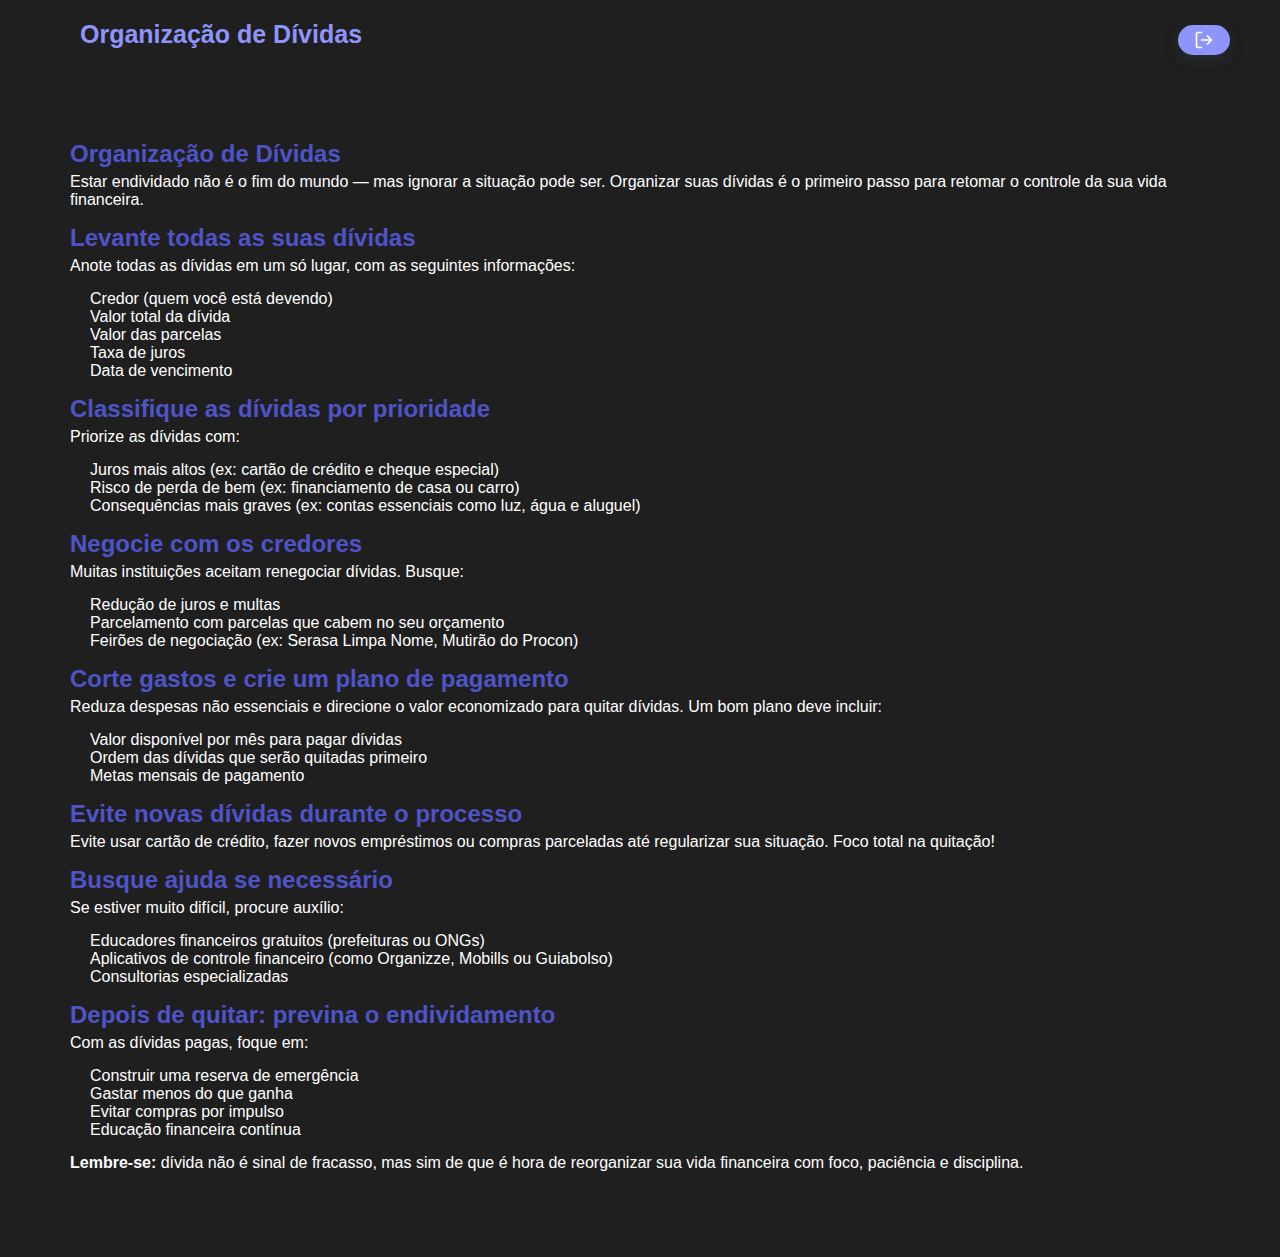
<file: html/organizacao.html>
<!DOCTYPE html>
<html lang="pt-BR">
<head>
  <meta charset="UTF-8">
  <meta name="viewport" content="width=device-width, initial-scale=1.0">
  <link rel="stylesheet" href="../styles/organizacao.css">
  <title>Organização de Dívidas | finango</title>
</head>
<body>
  <header>
    <h1>Organização de Dívidas</h1>

    <button class="voltar-inicio" id="voltarInicio">
      <svg xmlns="http://www.w3.org/2000/svg" class="voltar-icon" viewBox="0 0 24 24" fill="none" stroke="currentColor" stroke-width="2" stroke-linecap="round" stroke-linejoin="round">
        <path d="M9 21H5a2 2 0 0 1-2-2V5a2 2 0 0 1 2-2h4"/>
        <polyline points="16 17 21 12 16 7"/>
        <line x1="21" y1="12" x2="9" y2="12"/>
      </svg>
  </header>
  <section>
    <div class="container">
        <h2>Organização de Dívidas</h1>

        <p>Estar endividado não é o fim do mundo — mas ignorar a situação pode ser. Organizar suas dívidas é o primeiro passo para retomar o controle da sua vida financeira.</p>

        <h2>Levante todas as suas dívidas</h2>
        <p>Anote todas as dívidas em um só lugar, com as seguintes informações:</p>
        <ul>
            <li>Credor (quem você está devendo)</li>
            <li>Valor total da dívida</li>
            <li>Valor das parcelas</li>
            <li>Taxa de juros</li>
            <li>Data de vencimento</li>
        </ul>

        <h2>Classifique as dívidas por prioridade</h2>
        <p>Priorize as dívidas com:</p>
        <ul>
            <li>Juros mais altos (ex: cartão de crédito e cheque especial)</li>
            <li>Risco de perda de bem (ex: financiamento de casa ou carro)</li>
            <li>Consequências mais graves (ex: contas essenciais como luz, água e aluguel)</li>
        </ul>

        <h2>Negocie com os credores</h2>
        <p>
            Muitas instituições aceitam renegociar dívidas. Busque:
        </p>
        <ul>
            <li>Redução de juros e multas</li>
            <li>Parcelamento com parcelas que cabem no seu orçamento</li>
            <li>Feirões de negociação (ex: Serasa Limpa Nome, Mutirão do Procon)</li>
        </ul>

        <h2>Corte gastos e crie um plano de pagamento</h2>
        <p>Reduza despesas não essenciais e direcione o valor economizado para quitar dívidas. Um bom plano deve incluir:</p>
        <ul>
            <li>Valor disponível por mês para pagar dívidas</li>
            <li>Ordem das dívidas que serão quitadas primeiro</li>
            <li>Metas mensais de pagamento</li>
        </ul>

        <h2>Evite novas dívidas durante o processo</h2>
        <p>
            Evite usar cartão de crédito, fazer novos empréstimos ou compras parceladas até regularizar sua situação.
            Foco total na quitação!
        </p>

        <h2>Busque ajuda se necessário</h2>
        <p>
            Se estiver muito difícil, procure auxílio:
        </p>
        <ul>
            <li>Educadores financeiros gratuitos (prefeituras ou ONGs)</li>
            <li>Aplicativos de controle financeiro (como Organizze, Mobills ou Guiabolso)</li>
            <li>Consultorias especializadas</li>
        </ul>

        <h2>Depois de quitar: previna o endividamento</h2>
        <p>Com as dívidas pagas, foque em:</p>
        <ul>
            <li>Construir uma reserva de emergência</li>
            <li>Gastar menos do que ganha</li>
            <li>Evitar compras por impulso</li>
            <li>Educação financeira contínua</li>
        </ul>

        <p><strong>Lembre-se:</strong> dívida não é sinal de fracasso, mas sim de que é hora de reorganizar sua vida financeira com foco, paciência e disciplina.</p>
    </div>
  </section>


  <script src="../scripts/organizacao.js"></script>
</body>
</html>
</file>
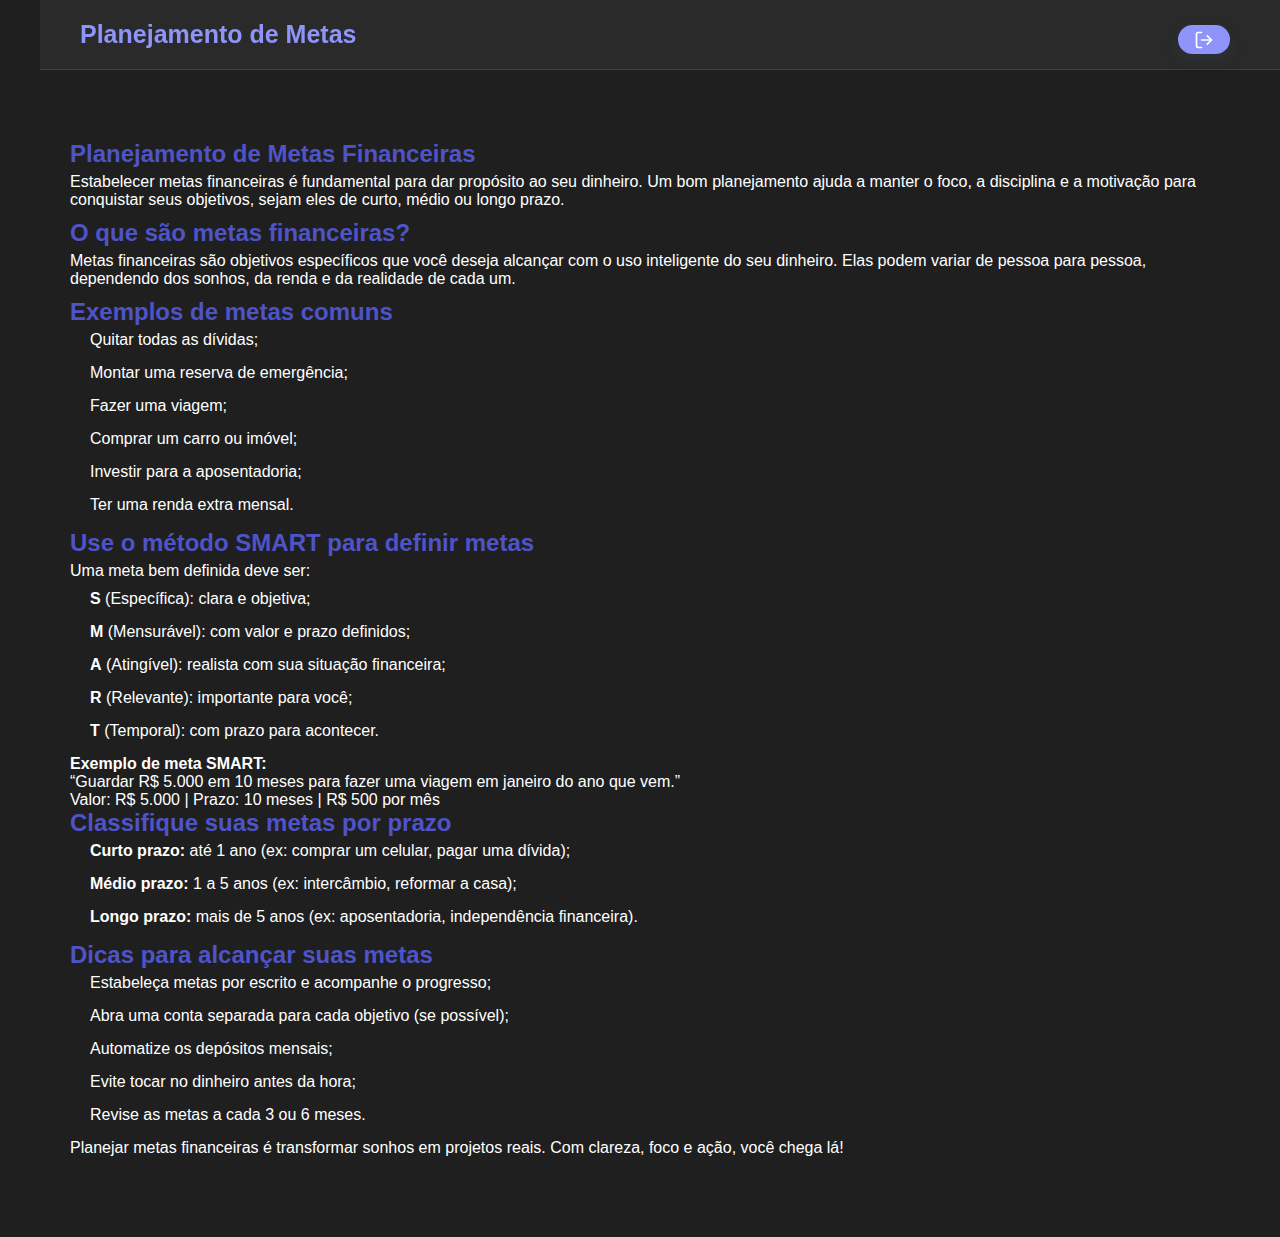
<file: html/planejamento.html>
<!DOCTYPE html>
<html lang="pt-BR">
<head>
  <meta charset="UTF-8">
  <meta name="viewport" content="width=device-width, initial-scale=1.0">
  <link rel="stylesheet" href="../styles/planejamento.css">
  <title>Planejamento de Metas | finango</title>
</head>
<body>
  <header>
    <h1>Planejamento de Metas</h1>

    <button class="voltar-inicio" id="voltarInicio">
      <svg xmlns="http://www.w3.org/2000/svg" class="voltar-icon" viewBox="0 0 24 24" fill="none" stroke="currentColor" stroke-width="2" stroke-linecap="round" stroke-linejoin="round">
        <path d="M9 21H5a2 2 0 0 1-2-2V5a2 2 0 0 1 2-2h4"/>
        <polyline points="16 17 21 12 16 7"/>
        <line x1="21" y1="12" x2="9" y2="12"/>
      </svg>
  </header>

  <section>
    <div class="container">
        <h2>Planejamento de Metas Financeiras</h2>

        <p>Estabelecer metas financeiras é fundamental para dar propósito ao seu dinheiro. Um bom planejamento ajuda a manter o foco, a disciplina e a motivação para conquistar seus objetivos, sejam eles de curto, médio ou longo prazo.</p>

        <h2>O que são metas financeiras?</h2>
        <p>
            Metas financeiras são objetivos específicos que você deseja alcançar com o uso inteligente do seu dinheiro. Elas podem variar de pessoa para pessoa, dependendo dos sonhos, da renda e da realidade de cada um.
        </p>

        <h2>Exemplos de metas comuns</h2>
        <ul>
            <li>Quitar todas as dívidas;</li>
            <li>Montar uma reserva de emergência;</li>
            <li>Fazer uma viagem;</li>
            <li>Comprar um carro ou imóvel;</li>
            <li>Investir para a aposentadoria;</li>
            <li>Ter uma renda extra mensal.</li>
        </ul>

        <h2>Use o método SMART para definir metas</h2>
        <p>Uma meta bem definida deve ser:</p>
        <ul>
            <li><strong>S</strong> (Específica): clara e objetiva;</li>
            <li><strong>M</strong> (Mensurável): com valor e prazo definidos;</li>
            <li><strong>A</strong> (Atingível): realista com sua situação financeira;</li>
            <li><strong>R</strong> (Relevante): importante para você;</li>
            <li><strong>T</strong> (Temporal): com prazo para acontecer.</li>
        </ul>

        <div class="destaque">
            <strong>Exemplo de meta SMART:</strong><br>
            “Guardar R$ 5.000 em 10 meses para fazer uma viagem em janeiro do ano que vem.”<br>
            Valor: R$ 5.000 | Prazo: 10 meses | R$ 500 por mês
        </div>

        <h2>Classifique suas metas por prazo</h2>
        <ul>
            <li><strong>Curto prazo:</strong> até 1 ano (ex: comprar um celular, pagar uma dívida);</li>
            <li><strong>Médio prazo:</strong> 1 a 5 anos (ex: intercâmbio, reformar a casa);</li>
            <li><strong>Longo prazo:</strong> mais de 5 anos (ex: aposentadoria, independência financeira).</li>
        </ul>

        <h2>Dicas para alcançar suas metas</h2>
        <ul>
            <li>Estabeleça metas por escrito e acompanhe o progresso;</li>
            <li>Abra uma conta separada para cada objetivo (se possível);</li>
            <li>Automatize os depósitos mensais;</li>
            <li>Evite tocar no dinheiro antes da hora;</li>
            <li>Revise as metas a cada 3 ou 6 meses.</li>
        </ul>

        <p>Planejar metas financeiras é transformar sonhos em projetos reais. Com clareza, foco e ação, você chega lá!</p>
    </div>
  </section>


  <script src="../scripts/planejamento.js"></script>
</body>
</html>
</file>
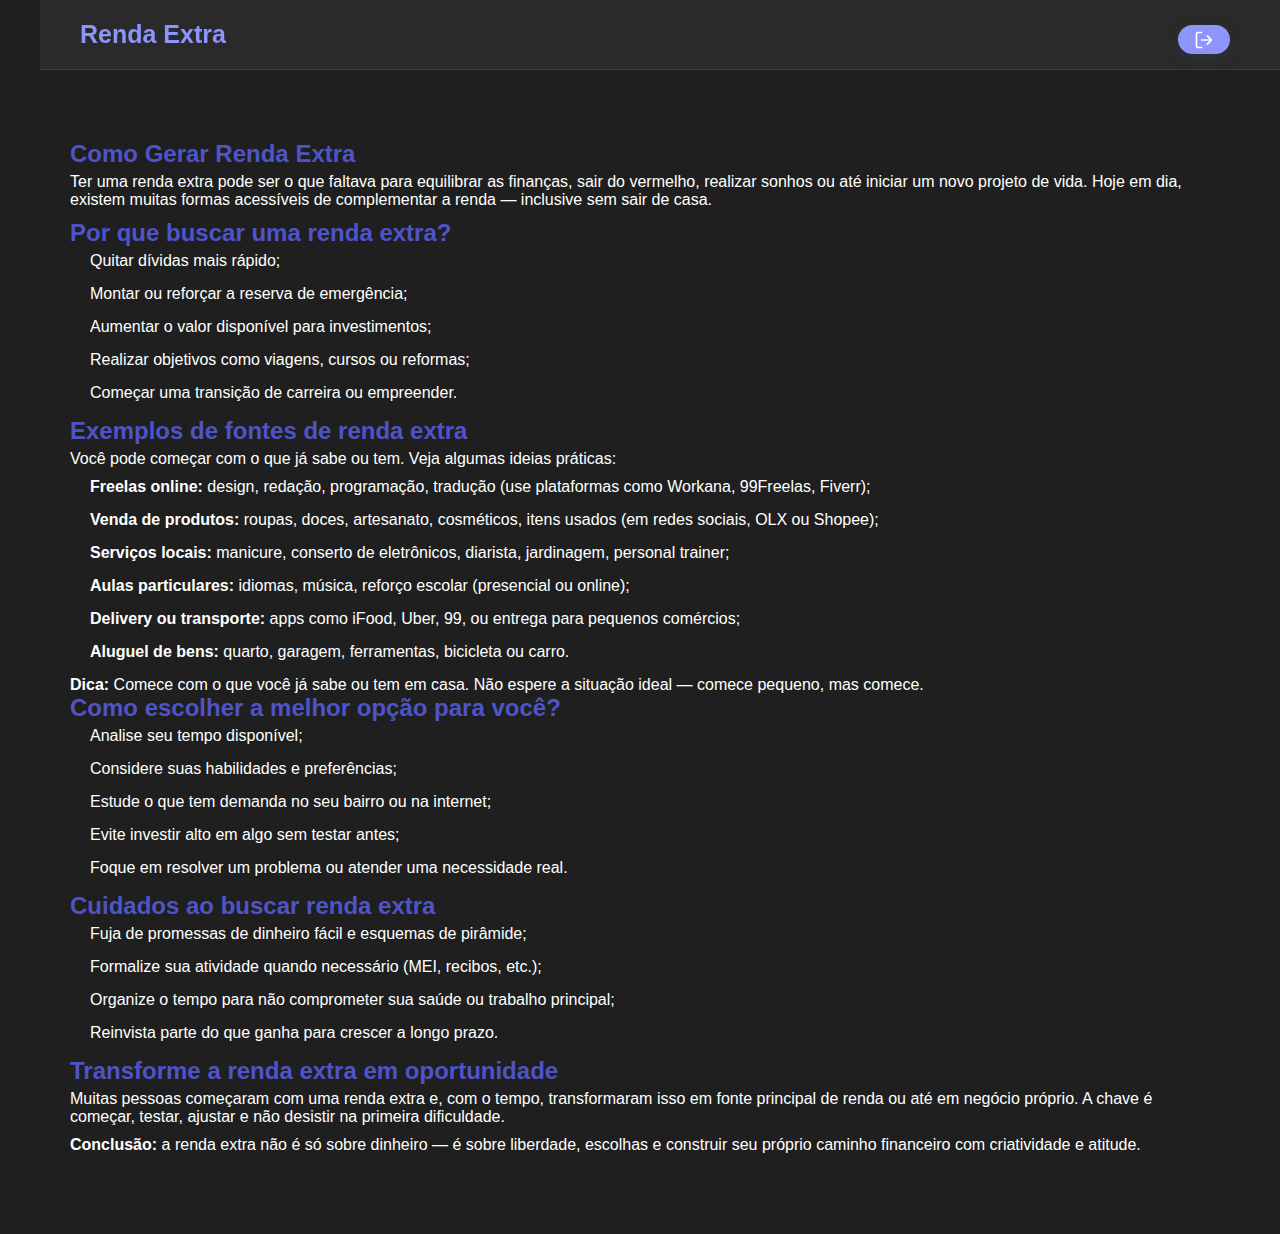
<file: html/renda.html>
<!DOCTYPE html>
<html lang="pt-bR">
<head>
  <meta charset="UTF-8">
  <meta name="viewport" content="width=device-width, initial-scale=1.0">
  <link rel="stylesheet" href="../styles/renda.css">
  <title>Renda Extra | finango</title>
</head>
<body>
  <header>
    <h1>Renda Extra</h1>

    <button class="voltar-inicio" id="voltarInicio">
      <svg xmlns="http://www.w3.org/2000/svg" class="voltar-icon" viewBox="0 0 24 24" fill="none" stroke="currentColor" stroke-width="2" stroke-linecap="round" stroke-linejoin="round">
        <path d="M9 21H5a2 2 0 0 1-2-2V5a2 2 0 0 1 2-2h4"/>
        <polyline points="16 17 21 12 16 7"/>
        <line x1="21" y1="12" x2="9" y2="12"/>
      </svg>
  </header>

  <section>
    <div class="container">
        <h2>Como Gerar Renda Extra</h2>

        <p>
            Ter uma renda extra pode ser o que faltava para equilibrar as finanças, sair do vermelho, realizar sonhos ou até iniciar um novo projeto de vida. Hoje em dia, existem muitas formas acessíveis de complementar a renda — inclusive sem sair de casa.
        </p>

        <h2>Por que buscar uma renda extra?</h2>
        <ul>
            <li>Quitar dívidas mais rápido;</li>
            <li>Montar ou reforçar a reserva de emergência;</li>
            <li>Aumentar o valor disponível para investimentos;</li>
            <li>Realizar objetivos como viagens, cursos ou reformas;</li>
            <li>Começar uma transição de carreira ou empreender.</li>
        </ul>

        <h2>Exemplos de fontes de renda extra</h2>
        <p>Você pode começar com o que já sabe ou tem. Veja algumas ideias práticas:</p>
        <ul>
            <li><strong>Freelas online:</strong> design, redação, programação, tradução (use plataformas como Workana, 99Freelas, Fiverr);</li>
            <li><strong>Venda de produtos:</strong> roupas, doces, artesanato, cosméticos, itens usados (em redes sociais, OLX ou Shopee);</li>
            <li><strong>Serviços locais:</strong> manicure, conserto de eletrônicos, diarista, jardinagem, personal trainer;</li>
            <li><strong>Aulas particulares:</strong> idiomas, música, reforço escolar (presencial ou online);</li>
            <li><strong>Delivery ou transporte:</strong> apps como iFood, Uber, 99, ou entrega para pequenos comércios;</li>
            <li><strong>Aluguel de bens:</strong> quarto, garagem, ferramentas, bicicleta ou carro.</li>
        </ul>

        <div class="destaque">
            <strong>Dica:</strong> Comece com o que você já sabe ou tem em casa. Não espere a situação ideal — comece pequeno, mas comece.
        </div>

        <h2>Como escolher a melhor opção para você?</h2>
        <ul>
            <li>Analise seu tempo disponível;</li>
            <li>Considere suas habilidades e preferências;</li>
            <li>Estude o que tem demanda no seu bairro ou na internet;</li>
            <li>Evite investir alto em algo sem testar antes;</li>
            <li>Foque em resolver um problema ou atender uma necessidade real.</li>
        </ul>

        <h2>Cuidados ao buscar renda extra</h2>
        <ul>
            <li>Fuja de promessas de dinheiro fácil e esquemas de pirâmide;</li>
            <li>Formalize sua atividade quando necessário (MEI, recibos, etc.);</li>
            <li>Organize o tempo para não comprometer sua saúde ou trabalho principal;</li>
            <li>Reinvista parte do que ganha para crescer a longo prazo.</li>
        </ul>

        <h2>Transforme a renda extra em oportunidade</h2>
        <p>
            Muitas pessoas começaram com uma renda extra e, com o tempo, transformaram isso em fonte principal de renda ou até em negócio próprio. A chave é começar, testar, ajustar e não desistir na primeira dificuldade.
        </p>

        <p><strong>Conclusão:</strong> a renda extra não é só sobre dinheiro — é sobre liberdade, escolhas e construir seu próprio caminho financeiro com criatividade e atitude.</p>
    </div>
  </section>


  <script src="../scripts/renda.js"></script>
</body>
</html>
</file>
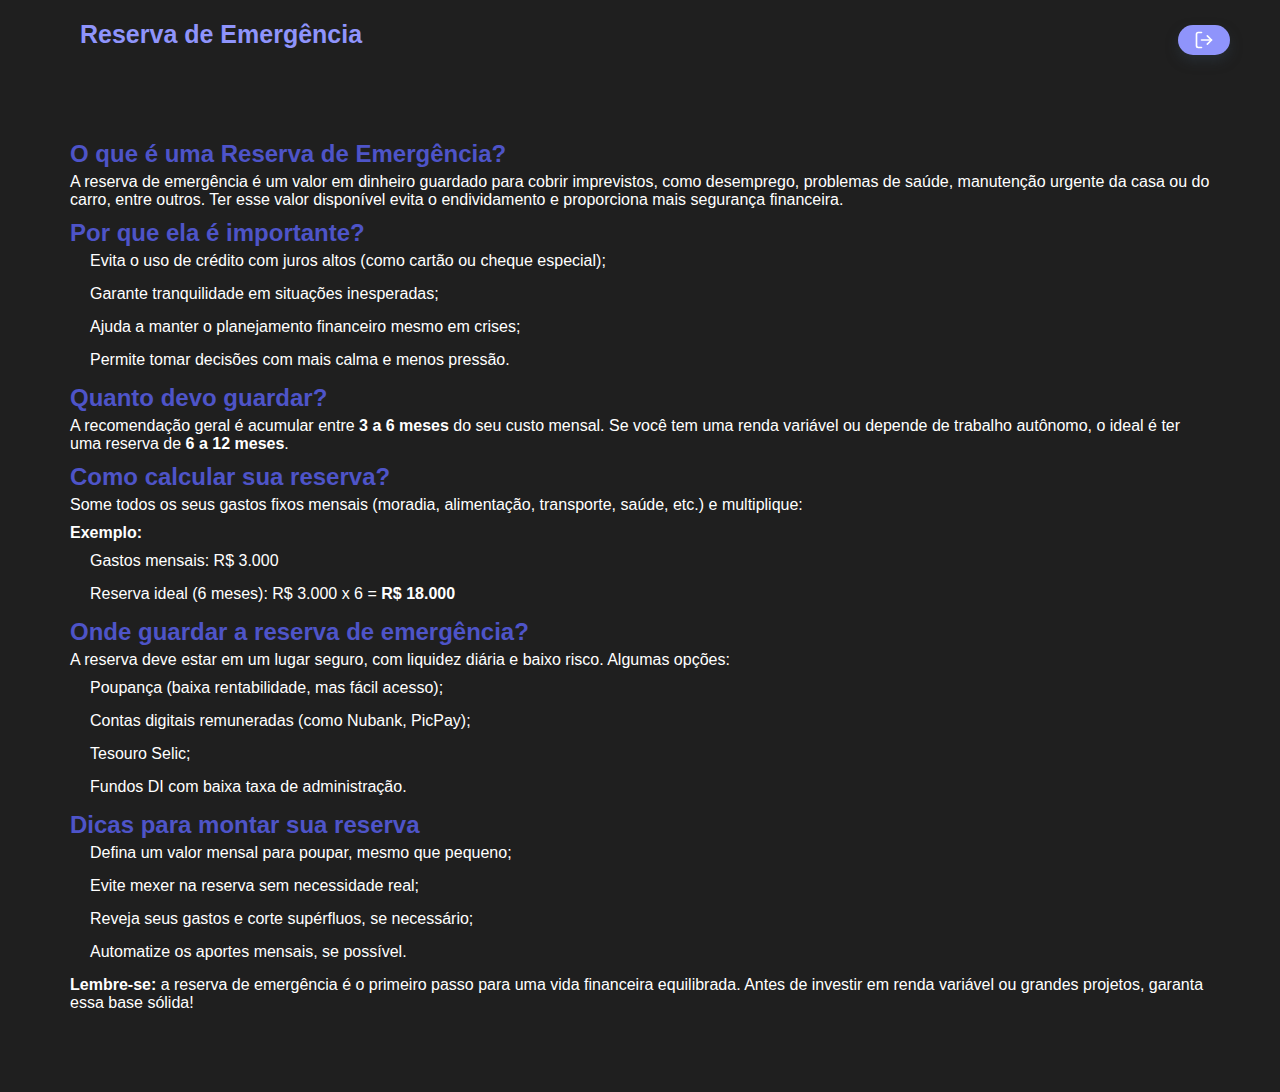
<file: html/reserva.html>
<!DOCTYPE html>
<html lang="pt-BR">
<head>
  <meta charset="UTF-8">
  <meta name="viewport" content="width=device-width, initial-scale=1.0">
  <link rel="stylesheet" href="../styles/reserva.css">
  <title>Reserva Emergência | finango</title>
</head>
<body>
  <header>
    <h1>Reserva de Emergência</h1>

    <button class="voltar-inicio" id="voltarInicio">
      <svg xmlns="http://www.w3.org/2000/svg" class="voltar-icon" viewBox="0 0 24 24" fill="none" stroke="currentColor" stroke-width="2" stroke-linecap="round" stroke-linejoin="round">
        <path d="M9 21H5a2 2 0 0 1-2-2V5a2 2 0 0 1 2-2h4"/>
        <polyline points="16 17 21 12 16 7"/>
        <line x1="21" y1="12" x2="9" y2="12"/>
      </svg>
  </header>
  <section>
    <div class="container">
        <h2>O que é uma Reserva de Emergência?</h2>
        <p>
            A reserva de emergência é um valor em dinheiro guardado para cobrir imprevistos, como desemprego, problemas de saúde,
            manutenção urgente da casa ou do carro, entre outros. Ter esse valor disponível evita o endividamento e proporciona
            mais segurança financeira.
        </p>

        <h2>Por que ela é importante?</h2>
        <ul>
            <li>Evita o uso de crédito com juros altos (como cartão ou cheque especial);</li>
            <li>Garante tranquilidade em situações inesperadas;</li>
            <li>Ajuda a manter o planejamento financeiro mesmo em crises;</li>
            <li>Permite tomar decisões com mais calma e menos pressão.</li>
        </ul>

        <h2>Quanto devo guardar?</h2>
        <p>
            A recomendação geral é acumular entre <strong>3 a 6 meses</strong> do seu custo mensal. Se você tem uma renda variável ou 
            depende de trabalho autônomo, o ideal é ter uma reserva de <strong>6 a 12 meses</strong>.
        </p>

        <h2>Como calcular sua reserva?</h2>
        <p>Some todos os seus gastos fixos mensais (moradia, alimentação, transporte, saúde, etc.) e multiplique:</p>
        <p><strong>Exemplo:</strong></p>
        <ul>
            <li>Gastos mensais: R$ 3.000</li>
            <li>Reserva ideal (6 meses): R$ 3.000 x 6 = <strong>R$ 18.000</strong></li>
        </ul>

        <h2>Onde guardar a reserva de emergência?</h2>
        <p>A reserva deve estar em um lugar seguro, com liquidez diária e baixo risco. Algumas opções:</p>
        <ul>
            <li>Poupança (baixa rentabilidade, mas fácil acesso);</li>
            <li>Contas digitais remuneradas (como Nubank, PicPay);</li>
            <li>Tesouro Selic;</li>
            <li>Fundos DI com baixa taxa de administração.</li>
        </ul>

        <h2>Dicas para montar sua reserva</h2>
        <ul>
            <li>Defina um valor mensal para poupar, mesmo que pequeno;</li>
            <li>Evite mexer na reserva sem necessidade real;</li>
            <li>Reveja seus gastos e corte supérfluos, se necessário;</li>
            <li>Automatize os aportes mensais, se possível.</li>
        </ul>

        <p><strong>Lembre-se:</strong> a reserva de emergência é o primeiro passo para uma vida financeira equilibrada. Antes de investir em renda variável ou grandes projetos, garanta essa base sólida!</p>
    </div>
  </section>

  <script src="../scripts/reserva.js"></script>
</body>
</html>
</file>
<file: css/style.css>
:root{
  --background: #A3C9F9;
  --color: #1E293B;
  --hoverFocus: #3B82F6;
}

*{
  margin: 0;
  padding: 0;
  box-sizing: border-box;
  font-family: 'Segoe UI', sans-serif;
}

body{
  height: 100vh;
  background-color: #2f2f2f;
}

.container{
  display: flex;
  flex-direction: column;
  padding: 20px;
  gap: 20px;
  height: 100vh;
  width: 400  px;
}

.painel{
  background-color: var(--hoverFocus);
  color: var(--color);
  padding: 20px;
  border-radius: 12px;
  text-align: center;
}

.painel h1{
  font-size: 34px;
  margin-bottom: -110px;
}

.painel .logo{
  width: 300px;
  height: 300px;
  margin-top: -110px;
}

.painel p{
  font-size: 23px;
  opacity: 0.85;
  font-weight: 400;
  font-family: "Montserrat", sans-serif;
  font-optical-sizing: auto;
  font-weight: 400;
  font-style: normal;
}

/*login*/
.login-form{
  background: var(--background);
  padding: 10px;
  border-radius: 12px;
  box-shadow: 0 4px 10px rgb(0 0 0 / 0.1);
}

.login-form h2{
  margin-bottom: 15px;
  color: var(--color);
  font-weight: 600px;
  font-size: 30px;
  text-align: center;
}

form label{
  display: block;
  margin-bottom: 2px;
  font-weight: 600px;
  color: var(--color);
}

input[type="text"],
input[type="password"],
input[type="email"] {
  width: 100%;
  padding: 2px;
  margin-bottom: 10px;
  border: 1.5px solid var(--hoverFocus);
  border-radius: 8px;
  font-size: 15px;
  transition: border-color 0.3s ease;
}

input[type="text"]:focus,
input[type="password"]:focus,
input[type="email"]:focus{
  border-color: var(--hoverFocus);
  outline: none;
  box-shadow: 0 0 8px var(--hoverFocus);
}

/*senha com botao*/
.password-container{
  position: relative;
}

#togglePassword{
  position: absolute;
  right: 12px;
  cursor: pointer;
  user-select: none;
  font-size: 20px;
  color: var(--color);
  transition: color 0.3s;
}

#togglePassword:hover{
  color: var(--hoverFocus);
}

button{
  width: 100%;
  padding: 3px;
  background-color: var(--color);
  border: none;
  border-radius: 10px;
  color: white;
  font-weight: 600;
  font-size: 15px;
  cursor: pointer;
  transition: background-color 0.3s ease;
}

button:hover{
  background-color: var(--hoverFocus);
}

@media (min-width: 768px){
   body {
    display: flex;
    justify-content: center;
    align-items: center;
    background-color: #2f2f2f;
    height: 100vh;
    margin: 0;
  }

  .container {
    flex-direction: row;
    width: 1000px;
    height: 500px;
    background-color: white;
    border-radius: 16px;
    overflow: hidden;
    display: flex;
    box-shadow: 0 4px 12px rgba(999,999,999,0.3);
  }

  .painel {
    flex: 1;
    background: var(--hoverFocus);
    color: white;
    display: flex;
    flex-direction: column;
    justify-content: center;
    align-items: center;
    padding: 2rem;
    text-align: center;
  }

  .painel h1 {
    font-size: 34px;
    margin-bottom: 1rem;
  }

  .painel p {
    margin-top: -100px;
    font-size: 1.1rem;
    max-width: 300px;
    opacity: 0.9;
  }

  .login-form {
    flex: 1;
    padding: 2.5rem;
    display: flex;
    flex-direction: column;
    justify-content: center;
    box-shadow: 0 4px 12px rgba(0,0,0,0.4);
  }

  .login-form h2 {
    font-size: 35px;
    margin-bottom: 1.5rem;
  }

  button{
    height: 30px;
  }
}
</file>
<file: css/educfinanceira.css>
:root{
  --background: #A3C9F9;
  --color: #1E293B;
  --hoverFocus: #3B82F6;
}


*{
  margin: 0;
  padding: 0;
  box-sizing: border-box;
  font-family: 'Segoe UI', sans-serif;
}

body{
  display: flex;
  justify-content: center;
  align-items: center;
  height: 100vh;
}

body, html{
  background-color: var(--background);
  color: var(--color);
  overflow-x: hidden;
}


header{
  height: 70px;
  width: 100%;
  position: fixed;
  display: flex;
  padding: 20px 40px;
  top: 0;
  color: var(--color);
  background: rgba(255, 255, 255, 0.05);
  backdrop-filter: blur(8px);
  border-bottom: 1px solid rgba(255,255,255,0.4);
}

header h1{
  font-size: 25px;
}

.voltar-inicio{
  position: relative;
  margin-left: auto;
  display: flex;
  align-items: center;
  gap: 10px;
  background-color: var(--color);
  color: white;
  border: none;
  top: 5px;
  padding: 8px 16px;
  border-radius: 30px;
  font-weight: 700;
  font-size: 13px;
  cursor: pointer;
  box-shadow: 0 6px 12px rgba(45, 57, 70, 0.5);
  transition: background-color 0.3s ease, box-shadow 0.3s ease, transform 0.2s ease;
  user-select: none;
}

.voltar-icon {
  width: 20px;
  height: 20px;
  stroke: currentColor;
  transition: transform 0.3s ease;
}

.voltar-inicio-btn:hover .voltar-icon {
  transform: translateX(4px);
}

.voltar-inicio:hover{ 
  background-color: var(--hoverFocus);
  box-shadow: 0 8px 20px #8f94fb;
  transform: translateY(-2px);
}

@media (min-width: 768px){
  header h1{
    font-size: 30px;
  }
}

section{
  margin-top: 630px;
}

/*cards*/
.container{
  display: grid;
  gap: 20px;
  grid-template-columns: repeat(auto-fit, minmax(250px, 1fr));
  margin: 20px;
 
}

.cards{
  display: flex;
  flex-direction: column;
  max-height: 300px;
  background-color: rgb(223, 223, 223);
  border: 2px solid var(--color);
  padding: 20px;
  border-radius: 8px;
  box-shadow: 0 2px 8px rgba(31, 31, 31, 0.2);
  transition: transform 0.2s;
  text-align: center; 
  justify-content: space-between;
}

.cards h3{
  font-size: 20px;
  font-family: "Montserrat", sans-serif;
  font-optical-sizing: auto;
  font-weight: bold;
  font-style: normal;
  color: var(--color);
}

.cards p{
  font-family: "Montserrat", sans-serif;
  font-optical-sizing: auto;
  font-weight: 400;
  font-style: normal;
  margin-top: 5px;
  color: #4e54c8;
}

.cards button{
  background: var(--color);
  color: var(--background);
  border: none;
  padding: 5px 8px;
  font-size: 15px;
  margin-top: 15px;
  border-radius: 8px;
  box-shadow: 0 4px 8px rgba(31, 31, 31, 0.5);
  transition: background 0.5s;
}

.cards button:hover{
  background: var(--hoverFocus);
  color: white;
  cursor: pointer;
}

@media (min-width: 768px) {
  section{
    margin-top: 50px;
  }

  .container{
    grid-template-columns: repeat(4, 1fr);
  }

  .cards{
    height: 250px;
  }

  .cards h3{
    font-size: 22px;
  }

  .cards p{
    font-size: 19px;
  }

  .cards button{
    font-size: 18px;
  }
}
</file>
<file: css/finango.css>
:root{
  --background: #A3C9F9;
  --color: #1E293B;
  --hoverFocus: #3B82F6;
}

body{
  font-family: Arial, Helvetica, sans-serif;
  background-color: #f8f9fa;
  display: flex;
  justify-content: center;
  align-items: center;
  height: 100vh;
  margin: 0 ;
}


/*body.blur-content > *:not(.mensagem) {
  filter: blur(5px);
  pointer-events: none;
  user-select: none;
}*/

/*aviso de manutenção ou desenvolvimento*/
.mensagem{
  position: fixed;
  z-index: 1000;
  text-align: center;
  padding: 30px;
  border: 2px dashed #ffa500;
  background-color: #f1f1f1;
  color: #856404;
  max-width: 400px;
  border-radius: 10px;
}

/*finango app pag principal*/
*{
  margin: 0;
  padding: 0;
  box-sizing: border-box;
  font-family: 'Segoe UI', sans-serif;
}

body, html{
  background-color: var(--background);
  color: white;
  overflow-y: hidden;
  overflow-x: hidden;
}

header{
  height: 70px;
  width: 100%;
  position: fixed;
  display: flex;
  padding: 20px 40px;
  top: 0;
  background: rgba(255, 255, 255, 0.05);
  backdrop-filter: blur(8px);
  border-bottom: 1px solid rgba(255,255,255,0.4);
}

.hamburger {
  width: 30px;
  height: 20px;
  position: relative;
  cursor: pointer;
  margin: 0px;
  z-index: 10;
}

.hamburger span {
  background: var(--color);
  display: block;
  height: 3px;
  margin: 5px 0;
  transition: 0.4s;
  border-radius: 2px;
}

.hamburger span:hover{
  background-color: var(--hoverFocus);
}

/* Animação para X */
.hamburger.active span:nth-child(1) {
  transform: rotate(45deg) translate(5px, 5px);
}
.hamburger.active span:nth-child(2) {
  opacity: 0;
}
.hamburger.active span:nth-child(3) {
  transform: rotate(-45deg) translate(6px, -6px);
}


/*menu*/
.menu {
  display: none;
  flex-direction: column;
  background: var(--background);
  position: absolute;
  height: 95vh;
  width: 250px;
  top: 70px;
  left: 0px;
  box-shadow: 0 8px 16px rgba(0, 0, 0, 0.5);
  padding: 10px;
  z-index: 999;
  transform: translateX(-20px);
}

.menu ul{
  display: flex;
  padding: 0;
  margin: 0;
  flex-direction: column;
  align-items: flex-start;
  gap: 15px;
}

.menu ul li{
  list-style: none;
  width: 100%;
}

.menu ul li i{
  color: var(--color);
}

.menu a {
  text-decoration: none;
  color: var(--color);
  padding: 5px 10px;
  transition: background 0.3s;
  font-family: "Poppins", sans-serif;
  font-weight: 400;
  font-style: normal;
  display: block;
  font-size: 20px;
}

.menu a:hover {
  background-color: #3B82F6 ;
  color: white;
  border-radius: 8px;
  
}

.menu.show {
  display: flex;
  z-index: 100;
  transform: translateX(0);
}

.logo-header{
  position: absolute;
  left: 50%;
  top: 50%;
  transform: translate(-50%, -50%);
  height: 250px;
}

.logout{
  margin-left: auto;
  display: flex;
  align-items: center;
  gap: 10px;
  background-color: #e63946;
  color: white;
  border: none;
  padding: 8px 16px;
  border-radius: 30px;
  font-weight: 700;
  font-size: 13px;
  cursor: pointer;
  box-shadow: 0 6px 12px rgba(230, 57, 70, 0.5);
  transition: background-color 0.25s ease, box-shadow 0.25s ease, transform 0.2s ease;
  user-select: none;
}

.logout-icon {
  width: 20px;
  height: 20px;
  stroke: currentColor;
  transition: transform 0.3s ease;
}

.logout-btn:hover .logout-icon {
  transform: translateX(4px);
}

.logout:hover{ 
  background-color: #d62828;
  box-shadow: 0 8px 12px rgba(214, 40, 40, 0.7);
  transform: translateY(-2px);
}

@media screen and (min-width: 1080px){
  header{
    width: 100%;
    
  }

  .hamburger{
    display: none;
  }

  .menu{
    position: fixed;
    display: block;
    height: 90vh;
    width: 290px;
  }

  .menu ul{
    margin-left: 10px;
  }
}

/*welcome*/
.welcome{
  display: flex;
  flex-direction: column;
  justify-content: center;
  align-items: center;  
  margin: 30px;
  text-align: center;
  animation: fadeInUp 1s ease forwards;
  opacity: 0;
}

@keyframes fadeInUp{
  from{
    opacity: 0;
    transform: translateY(40px);
  }
  to{
    opacity: 1;
    transform: translateY(0);
  }
}

.logo-welcome{
  height: 300px;
  width: 300px;
  margin-top: -100px;
  margin-bottom: -100px;
}

.welcome h2{
  font-size: 35px;
  color: var(--color);
  font-family: "Kanit", sans-serif;
  font-weight: 400;
  font-style: normal;
}

.welcome p{
  font-size: 26px;
    font-family: "Montserrat", sans-serif;
  font-optical-sizing: auto;
  font-weight: 400;
  font-style: normal;
  color: var(--color);
}

.btn-welcome{
  text-decoration: none;
  width: 100%;
  padding: 8px;
  background-color: var(--color);
  border: none;
  border-radius: 10px;
  color:var(--background);
  font-size: 15px;
  font-weight: 600;
  cursor: pointer;
  transition: background-color 0.3s ease;
  margin-top: 30px;
}

.btn-welcome:hover{
  background-color: var(--hoverFocus);
  color: white;
}

@media (min-width: 768px){
  .welcome{
    flex-direction: column;
    width: 500px;
    left: 300px;
    margin: 0 auto;
  }

  .welcome h2{
    font-size: 40px;
  }

  .welcome p{
    margin-top: 30px;
  }
}
</file>
<file: css/metas.css>
*{
  margin: 0;
  padding: 0;
  box-sizing: border-box;
  font-family: 'Segoe UI', sans-serif;
}

body{
  display: flex;
  justify-content: center;
  align-items: center;
  height: 100vh;
}

body, html{
  background-color: rgb(31, 31, 31);
  color: white;
  overflow-y: hidden;
  overflow-x: hidden;
}

header{
  height: 70px;
  width: 100%;
  background: rgba(31, 31, 31, 0.2);
  position: fixed;
  display: flex;
  padding: 20px 40px;
  top: 0;
  color: #8f94fb;
  background: rgba(255, 255, 255, 0.05);
  backdrop-filter: blur(8px);
  border-bottom: 1px solid rgba(255,255,255,0.1);
}

header h1{
  font-size: 25px;
}

.voltar-inicio{
  position: relative;
  margin-left: auto;
  display: flex;
  align-items: center;
  gap: 10px;
  background-color: #8f94fb;
  color: white;
  border: none;
  top: 5px;
  padding: 8px 16px;
  border-radius: 30px;
  font-weight: 700;
  font-size: 13px;
  cursor: pointer;
  box-shadow: 0 6px 12px rgba(45, 57, 70, 0.5);
  transition: background-color 0.3s ease, box-shadow 0.3s ease, transform 0.2s ease;
  user-select: none;
}

.voltar-icon {
  width: 20px;
  height: 20px;
  stroke: currentColor;
  transition: transform 0.3s ease;
}

.voltar-inicio-btn:hover .voltar-icon {
  transform: translateX(4px);
}

.voltar-inicio:hover{ 
  background-color: #4e54c8;
  box-shadow: 0 8px 20px #8f94fb;
  transform: translateY(-2px);
}

@media (min-width: 768px){
  header h1{
    font-size: 30px;
  }
}

/*metas*/
.metas{
  max-width: 400px;
  margin: 20px;
  text-align: center;
  margin-top: -10px;
  border: 4px solid;
  padding: 15px;
  border-image: linear-gradient(45deg, #8f94fb, #4e54c8) 1;
  border-image-slice: 1;
}

.metas h3{
  color: #8f94fb;
  font-size: 25px;
  margin-bottom: 10px;
}

.metas button:hover{
  background-color: #8f94fb;
  cursor: pointer;
  color: white;
}

input, .button{
  margin: 5px 0;
  padding: 8px;
  width: 100%;
  border-radius: 5px;
}

#metaExibir{
  margin-top: 20px;
  border: 2px solid #8f94fb;
  background-color: #f9f9f9;
  color: black;
  text-align: start;
  padding: 10px;
}

input[type="text"],
input[type="date"],
input[type="number"] {
  width: 100%;
  padding: 2px;
  margin-bottom: 10px;
  border: 1.5px solid #ccc;
  font-size: 15px;
  transition: border-color 0.3s ease;
}

input[type="text"]:focus,
input[type="date"]:focus,
input[type="number"]:focus{
  border-color: #4e54c8;
  outline: none;
  box-shadow: 0 0 8px #4e54c8aa;
}

#metaExibir button:hover{
  background-color: green;
  color: white;
  cursor: pointer;
}

/*alerta*/
#alerta{
  position: fixed;
  top: -20px;
  display: none;
  padding: 15px;
  background-color: #8f94fb;
  border: 1px solid #4e54c8;
  color: #4e54c8;
  margin-top: 20px;
  text-align: center;
  border-radius: 5px;
}

#alerta span{
  font-size: 26px;
  color: white;
}

#alerta button{
  margin-left: 5px;
  padding: 5px 10px;
  border-radius: 5px;
  border: none;
}

#alerta button:hover{
  cursor: pointer;
  background-color: #4e54c8;
  color: white;
  border-radius: 5px;
}
</file>
<file: css/transacoes.css>
*{
  margin: 0;
  padding: 0;
  box-sizing: border-box;
  font-family: 'Segoe UI', sans-serif;
}

body{
  background-color: #f8f9fa;
  display: flex;
  justify-content: center;
  align-items: center;
  height: 100vh;
}

body, html{
  background-color: rgb(31, 31, 31);
  color: white;
  overflow-y: hidden;
  overflow-x: hidden;
}

header{
  height: 70px;
  width: 100%;
  background: rgba(31, 31, 31, 0.2);
  position: fixed;
  display: flex;
  padding: 20px 40px;
  top: 0;
  color: #8f94fb;
}

header h1{
  font-size: 25px;
}

.voltar-inicio{
  position: relative;
  margin-left: auto;
  display: flex;
  align-items: center;
  gap: 10px;
  background-color: #8f94fb;
  color: white;
  border: none;
  top: 5px;
  padding: 8px 16px;
  border-radius: 30px;
  font-weight: 700;
  font-size: 13px;
  cursor: pointer;
  box-shadow: 0 6px 12px rgba(45, 57, 70, 0.5);
  transition: background-color 0.3s ease, box-shadow 0.3s ease, transform 0.2s ease;
  user-select: none;
}

.voltar-icon {
  width: 20px;
  height: 20px;
  stroke: currentColor;
  transition: transform 0.3s ease;
}

.voltar-inicio-btn:hover .voltar-icon {
  transform: translateX(4px);
}

.voltar-inicio:hover{ 
  background-color: #4e54c8;
  box-shadow: 0 8px 20px #8f94fb;
  transform: translateY(-2px);
}

@media (min-width: 768px){
  header h1{
    font-size: 30px;
  }
}

/*pag*/
main{
  padding: 20px;
  position: absolute;
  top: 100px;
}

/*section dos valores*/
.valores{
  display: flex;
  justify-content: space-around;
  margin-bottom: 20px;
  width: 100vw;
}

.caixa{
  background: #fff;
  border-radius: 5px;
  padding: 15px;
  flex: 1;
  background-color: 0 2px 4px rgba(0, 0, 0, 0.1);
  margin: 0 5px;
  text-align: center;
}

.entrada{background-color: green;}
.saida{background-color: red;}
.saldo{background-color: #4e54c8;}

/*botoes*/
.botoesES{
  text-align: center;
  margin-bottom: 20px;
}

.button{
  margin: 0 20px;
  padding: 10px 20px;
  font-size: 14px;
  border: none;
  border-radius: 5px;
  cursor: pointer;
  font-weight: bold;
}

.btn-entrada{
  background-color: green;
  color: white;
}
.btn-saida{
  background-color: red;
  color: white;
}

/*histórico*/
.lista-transacoes{
  background-color: #fff;
  padding: 15px;
  border-radius: 5px;
  color: #4e54c8;
  overflow-y: scroll;
}

#listaTransacoes li{
  color: black;
  list-style: none;
  padding: 10px;
  border-bottom: 1px solid #ddd;
}
</file>
<file: styles/ef.css>
*{
  margin: 0;
  padding: 0;
  box-sizing: border-box;
  font-family: 'Segoe UI', sans-serif;
}
    

body, html{
  background-color: rgb(31, 31, 31);
  color: white;
  overflow-x: hidden;
  margin: 20px;
}

header{
  height: 70px;
  width: 100%;
  background: rgb(31, 31, 31);
  position: fixed;
  display: flex;
  padding: 20px 40px;
  top: 0;
  color: #8f94fb;
  background: rgba(255, 255, 255, 0.05);
  backdrop-filter: blur(8px);
  border-bottom: 1px solid rgba(255,255,255,0.1);
}

header h1{
  font-size: 25px;
}

.voltar-inicio{
  position: relative;
  margin-left: auto;
  display: flex;
  align-items: center;
  gap: 10px;
  background-color: #8f94fb;
  color: white;
  border: none;
  top: 5px;
  right: 50px;
  padding: 8px 16px;
  border-radius: 30px;
  font-weight: 700;
  font-size: 13px;
  cursor: pointer;
  box-shadow: 0 6px 12px rgba(45, 57, 70, 0.5);
  transition: background-color 0.3s ease, box-shadow 0.3s ease, transform 0.2s ease;
  user-select: none;
}

.voltar-icon {
  width: 20px;
  height: 20px;
  stroke: currentColor;
  transition: transform 0.3s ease;
}

.voltar-inicio-btn:hover .voltar-icon {
  transform: translateX(4px);
}

.voltar-inicio:hover{ 
  background-color: #4e54c8;
  box-shadow: 0 8px 20px #8f94fb;
  transform: translateY(-2px);
}

section{
  margin-top: 30px;
}

.container {
  padding: 30px;
  border-radius: 8px;
  margin: auto;
      
}
        
h2 {
  color: #4e54c8;
        
}

p{
  margin-top: 5px;
  margin-bottom: 15px;
}
        
ul {
  margin-left: 20px;
  margin-top: 5px;
  margin-bottom: 15px;
}
        
li{
  list-style: none;
}

.destaque {
  background-color: #8f94fb;
  padding: 15px;
  border-left: 5px solid #4e54c8;
  margin: 20px 0;
 
}
</file>
<file: styles/gastos.css>
*{
  margin: 0;
  padding: 0;
  box-sizing: border-box;
  font-family: 'Segoe UI', sans-serif;
}
    

body, html{
  background-color: rgb(31, 31, 31);
  color: white;
  overflow-x: hidden;
  margin: 20px;
}

header{
  height: 70px;
  width: 100%;
  background: rgb(31, 31, 31);
  position: fixed;
  display: flex;
  padding: 20px 40px;
  top: 0;
  color: #8f94fb;
  background: rgba(255, 255, 255, 0.05);
  backdrop-filter: blur(8px);
  border-bottom: 1px solid rgba(255,255,255,0.1);
}

header h1{
  font-size: 25px;
}

.voltar-inicio{
  position: relative;
  margin-left: auto;
  display: flex;
  align-items: center;
  gap: 10px;
  background-color: #8f94fb;
  color: white;
  border: none;
  top: 5px;
  right: 50px;
  padding: 8px 16px;
  border-radius: 30px;
  font-weight: 700;
  font-size: 13px;
  cursor: pointer;
  box-shadow: 0 6px 12px rgba(45, 57, 70, 0.5);
  transition: background-color 0.3s ease, box-shadow 0.3s ease, transform 0.2s ease;
  user-select: none;
}

.voltar-icon {
  width: 20px;
  height: 20px;
  stroke: currentColor;
  transition: transform 0.3s ease;
}

.voltar-inicio-btn:hover .voltar-icon {
  transform: translateX(4px);
}

.voltar-inicio:hover{ 
  background-color: #4e54c8;
  box-shadow: 0 8px 20px #8f94fb;
  transform: translateY(-2px);
}

section{
  margin-top: 30px;
}

.container {
  padding: 30px;
  border-radius: 8px;
  margin: auto;
      
}
        
h2 {
  color: #4e54c8;
        
}

p{
  margin-top: 5px;
  margin-bottom: 15px;
}
        
ul {
  margin-left: 20px;
  margin-top: 5px;
  margin-bottom: 15px;
}
        
li{
  list-style: none;
}

.destaque {
  background-color: #8f94fb;
  padding: 15px;
  border-left: 5px solid #4e54c8;
  margin: 20px 0;
 
}
</file>
<file: styles/investimentos.css>
*{
  margin: 0;
  padding: 0;
  box-sizing: border-box;
  font-family: 'Segoe UI', sans-serif;
}
    

body, html{
  background-color: rgb(31, 31, 31);
  color: white;
  overflow-x: hidden;
  margin: 20px;
}

header{
  height: 70px;
  width: 100%;
  background: rgb(31, 31, 31);
  position: fixed;
  display: flex;
  padding: 20px 40px;
  top: 0;
  color: #8f94fb;
  background: rgba(255, 255, 255, 0.05);
  backdrop-filter: blur(8px);
  border-bottom: 1px solid rgba(255,255,255,0.1);
}

header h1{
  font-size: 25px;
}

.voltar-inicio{
  position: relative;
  margin-left: auto;
  display: flex;
  align-items: center;
  gap: 10px;
  background-color: #8f94fb;
  color: white;
  border: none;
  top: 5px;
  right: 50px;
  padding: 8px 16px;
  border-radius: 30px;
  font-weight: 700;
  font-size: 13px;
  cursor: pointer;
  box-shadow: 0 6px 12px rgba(45, 57, 70, 0.5);
  transition: background-color 0.3s ease, box-shadow 0.3s ease, transform 0.2s ease;
  user-select: none;
}

.voltar-icon {
  width: 20px;
  height: 20px;
  stroke: currentColor;
  transition: transform 0.3s ease;
}

.voltar-inicio-btn:hover .voltar-icon {
  transform: translateX(4px);
}

.voltar-inicio:hover{ 
  background-color: #4e54c8;
  box-shadow: 0 8px 20px #8f94fb;
  transform: translateY(-2px);
}

section{
  margin-top: 70px;
}

h1{
  color: #8f94fb;
}

h2{
  color: #4e54c8;
}

p{
  margin-top: 5px;
  margin-bottom: 10px;
}

.container {
  padding: 30px;
  border-radius: 10px;
}
        
ul {
  margin-left: 20px;
}

li{
  list-style: none;
  margin-top: 5px;
  margin-bottom: 15px;
}
</file>
<file: styles/orcamento.css>
*{
  margin: 0;
  padding: 0;
  box-sizing: border-box;
  font-family: 'Segoe UI', sans-serif;
}
    

body, html{
  background-color: rgb(31, 31, 31);
  color: white;
  overflow-x: hidden;
  margin: 20px;
}

header{
  height: 70px;
  width: 100%;
  background: rgb(31, 31, 31);
  position: fixed;
  display: flex;
  padding: 20px 40px;
  top: 0;
  color: #8f94fb;
  background: rgba(255, 255, 255, 0.05);
  backdrop-filter: blur(8px);
  border-bottom: 1px solid rgba(255,255,255,0.1);
}

header h1{
  font-size: 25px;
}

.voltar-inicio{
  position: relative;
  margin-left: auto;
  display: flex;
  align-items: center;
  gap: 10px;
  background-color: #8f94fb;
  color: white;
  border: none;
  top: 5px;
  right: 50px;
  padding: 8px 16px;
  border-radius: 30px;
  font-weight: 700;
  font-size: 13px;
  cursor: pointer;
  box-shadow: 0 6px 12px rgba(45, 57, 70, 0.5);
  transition: background-color 0.3s ease, box-shadow 0.3s ease, transform 0.2s ease;
  user-select: none;
}

.voltar-icon {
  width: 20px;
  height: 20px;
  stroke: currentColor;
  transition: transform 0.3s ease;
}

.voltar-inicio-btn:hover .voltar-icon {
  transform: translateX(4px);
}

.voltar-inicio:hover{ 
  background-color: #4e54c8;
  box-shadow: 0 8px 20px #8f94fb;
  transform: translateY(-2px);
}

.inicio{
  margin-top: 80px;
}

a.back-link {
  display: inline-block;
  margin-bottom: 20px;
  text-decoration: none;
  color: #8f94fb;
  font-weight: bold;
}
   
a.back-link:hover {
  text-decoration: underline;
}
 
h1 {
  font-size: 2rem;
  margin-bottom: 10px;
}

.meta {
  color: #888;
  font-size: 0.9rem;
  margin-bottom: 30px;
}

section {
  margin-bottom: 40px;
}

h2 {
  margin-top: 30px;
  margin-bottom: 15px;
  color: #4e54c8;
}

p {
  margin-bottom: 15px;
}

ul{
  list-style: none;
}
    
ul, ol {
  margin-left: 20px;
  margin-bottom: 15px;
}
  
blockquote {
  margin-left: 20px;
  padding-left: 15px;
  border-left: 4px solid #4e54c8;
  color: #555;
  font-style: italic;
  margin-bottom: 20px;
}
    
table {
  width: 100%;
  border-collapse: collapse;
  margin-bottom: 20px;
}
    
th, td {
  border: 1px solid #ddd;
  padding: 8px;
  text-align: left;
}
    
th {
  background: #f0f8ff;
}

a{
  color: #8f94fb;
}
</file>
<file: styles/organizacao.css>
*{
  margin: 0;
  padding: 0;
  box-sizing: border-box;
  font-family: 'Segoe UI', sans-serif;
}
    

body, html{
  background-color: rgb(31, 31, 31);
  color: white;
  overflow-x: hidden;
  margin: 20px;
}

header{
  height: 70px;
  width: 100%;
  background: rgb(31, 31, 31);
  position: fixed;
  display: flex;
  padding: 20px 40px;
  top: 0;
  color: #8f94fb;
}

header h1{
  font-size: 25px;
}

.voltar-inicio{
  position: relative;
  margin-left: auto;
  display: flex;
  align-items: center;
  gap: 10px;
  background-color: #8f94fb;
  color: white;
  border: none;
  top: 5px;
  right: 50px;
  padding: 8px 16px;
  border-radius: 30px;
  font-weight: 700;
  font-size: 13px;
  cursor: pointer;
  box-shadow: 0 6px 12px rgba(45, 57, 70, 0.5);
  transition: background-color 0.3s ease, box-shadow 0.3s ease, transform 0.2s ease;
  user-select: none;
}

.voltar-icon {
  width: 20px;
  height: 20px;
  stroke: currentColor;
  transition: transform 0.3s ease;
}

.voltar-inicio-btn:hover .voltar-icon {
  transform: translateX(4px);
}

.voltar-inicio:hover{ 
  background-color: #4e54c8;
  box-shadow: 0 8px 20px #8f94fb;
  transform: translateY(-2px);
}

section{
  margin-top: 70px;
}

.container {
  padding: 30px;
  border-radius: 8px;
  margin: auto;
        
}
      
h2{
  color: #4e54c8;  
}
        
ul {
  margin-left: 20px;
        
}

p{
  margin-top: 5px;
  margin-bottom: 15px;
}

ul{
  margin-top: 5px;
  margin-bottom: 15px;
}

li{
  list-style: none;
}
</file>
<file: styles/planejamento.css>
*{
  margin: 0;
  padding: 0;
  box-sizing: border-box;
  font-family: 'Segoe UI', sans-serif;
}
    

body, html{
  background-color: rgb(31, 31, 31);
  color: white;
  overflow-x: hidden;
  margin: 20px;
}

header{
  height: 70px;
  width: 100%;
  background: rgb(31, 31, 31);
  position: fixed;
  display: flex;
  padding: 20px 40px;
  top: 0;
  color: #8f94fb;
  background: rgba(255, 255, 255, 0.05);
  backdrop-filter: blur(8px);
  border-bottom: 1px solid rgba(255,255,255,0.1);
}

header h1{
  font-size: 25px;
}

.voltar-inicio{
  position: relative;
  margin-left: auto;
  display: flex;
  align-items: center;
  gap: 10px;
  background-color: #8f94fb;
  color: white;
  border: none;
  top: 5px;
  right: 50px;
  padding: 8px 16px;
  border-radius: 30px;
  font-weight: 700;
  font-size: 13px;
  cursor: pointer;
  box-shadow: 0 6px 12px rgba(45, 57, 70, 0.5);
  transition: background-color 0.3s ease, box-shadow 0.3s ease, transform 0.2s ease;
  user-select: none;
}

.voltar-icon {
  width: 20px;
  height: 20px;
  stroke: currentColor;
  transition: transform 0.3s ease;
}

.voltar-inicio-btn:hover .voltar-icon {
  transform: translateX(4px);
}

.voltar-inicio:hover{ 
  background-color: #4e54c8;
  box-shadow: 0 8px 20px #8f94fb;
  transform: translateY(-2px);
}

section{
  margin-top: 70px;
}

h1{
  color: #8f94fb;
}

h2{
  color: #4e54c8;
}

p{
  margin-top: 5px;
  margin-bottom: 10px;
}

.container {
  padding: 30px;
  border-radius: 10px;
}
        
ul {
  margin-left: 20px;
}

li{
  list-style: none;
  margin-top: 5px;
  margin-bottom: 15px;
}
</file>
<file: styles/renda.css>
*{
  margin: 0;
  padding: 0;
  box-sizing: border-box;
  font-family: 'Segoe UI', sans-serif;
}
    

body, html{
  background-color: rgb(31, 31, 31);
  color: white;
  overflow-x: hidden;
  margin: 20px;
}

header{
  height: 70px;
  width: 100%;
  background: rgb(31, 31, 31);
  position: fixed;
  display: flex;
  padding: 20px 40px;
  top: 0;
  color: #8f94fb;
  background: rgba(255, 255, 255, 0.05);
  backdrop-filter: blur(8px);
  border-bottom: 1px solid rgba(255,255,255,0.1);
}

header h1{
  font-size: 25px;
}

.voltar-inicio{
  position: relative;
  margin-left: auto;
  display: flex;
  align-items: center;
  gap: 10px;
  background-color: #8f94fb;
  color: white;
  border: none;
  top: 5px;
  right: 50px;
  padding: 8px 16px;
  border-radius: 30px;
  font-weight: 700;
  font-size: 13px;
  cursor: pointer;
  box-shadow: 0 6px 12px rgba(45, 57, 70, 0.5);
  transition: background-color 0.3s ease, box-shadow 0.3s ease, transform 0.2s ease;
  user-select: none;
}

.voltar-icon {
  width: 20px;
  height: 20px;
  stroke: currentColor;
  transition: transform 0.3s ease;
}

.voltar-inicio-btn:hover .voltar-icon {
  transform: translateX(4px);
}

.voltar-inicio:hover{ 
  background-color: #4e54c8;
  box-shadow: 0 8px 20px #8f94fb;
  transform: translateY(-2px);
}

section{
  margin-top: 70px;
}

h1{
  color: #8f94fb;
}

h2{
  color: #4e54c8;
}

p{
  margin-top: 5px;
  margin-bottom: 10px;
}

.container {
  padding: 30px;
  border-radius: 10px;
}
        
ul {
  margin-left: 20px;
}

li{
  list-style: none;
  margin-top: 5px;
  margin-bottom: 15px;
}
</file>
<file: styles/reserva.css>
*{
  margin: 0;
  padding: 0;
  box-sizing: border-box;
  font-family: 'Segoe UI', sans-serif;
}
    

body, html{
  background-color: rgb(31, 31, 31);
  color: white;
  overflow-x: hidden;
  margin: 20px;
}

header{
  height: 70px;
  width: 100%;
  background: rgb(31, 31, 31);
  position: fixed;
  display: flex;
  padding: 20px 40px;
  top: 0;
  color: #8f94fb;
}

header h1{
  font-size: 25px;
}

.voltar-inicio{
  position: relative;
  margin-left: auto;
  display: flex;
  align-items: center;
  gap: 10px;
  background-color: #8f94fb;
  color: white;
  border: none;
  top: 5px;
  right: 50px;
  padding: 8px 16px;
  border-radius: 30px;
  font-weight: 700;
  font-size: 13px;
  cursor: pointer;
  box-shadow: 0 6px 12px rgba(45, 57, 70, 0.5);
  transition: background-color 0.3s ease, box-shadow 0.3s ease, transform 0.2s ease;
  user-select: none;
}

.voltar-icon {
  width: 20px;
  height: 20px;
  stroke: currentColor;
  transition: transform 0.3s ease;
}

.voltar-inicio-btn:hover .voltar-icon {
  transform: translateX(4px);
}

.voltar-inicio:hover{ 
  background-color: #4e54c8;
  box-shadow: 0 8px 20px #8f94fb;
  transform: translateY(-2px);
}

section{
  margin-top: 70px;
}

h1{
  color: #8f94fb;
}

h2{
  color: #4e54c8;
}

p{
  margin-top: 5px;
  margin-bottom: 10px;
}

.container {
  padding: 30px;
  border-radius: 10px;
}
        
ul {
  margin-left: 20px;
}

li{
  list-style: none;
  margin-top: 5px;
  margin-bottom: 15px;
}
</file>
